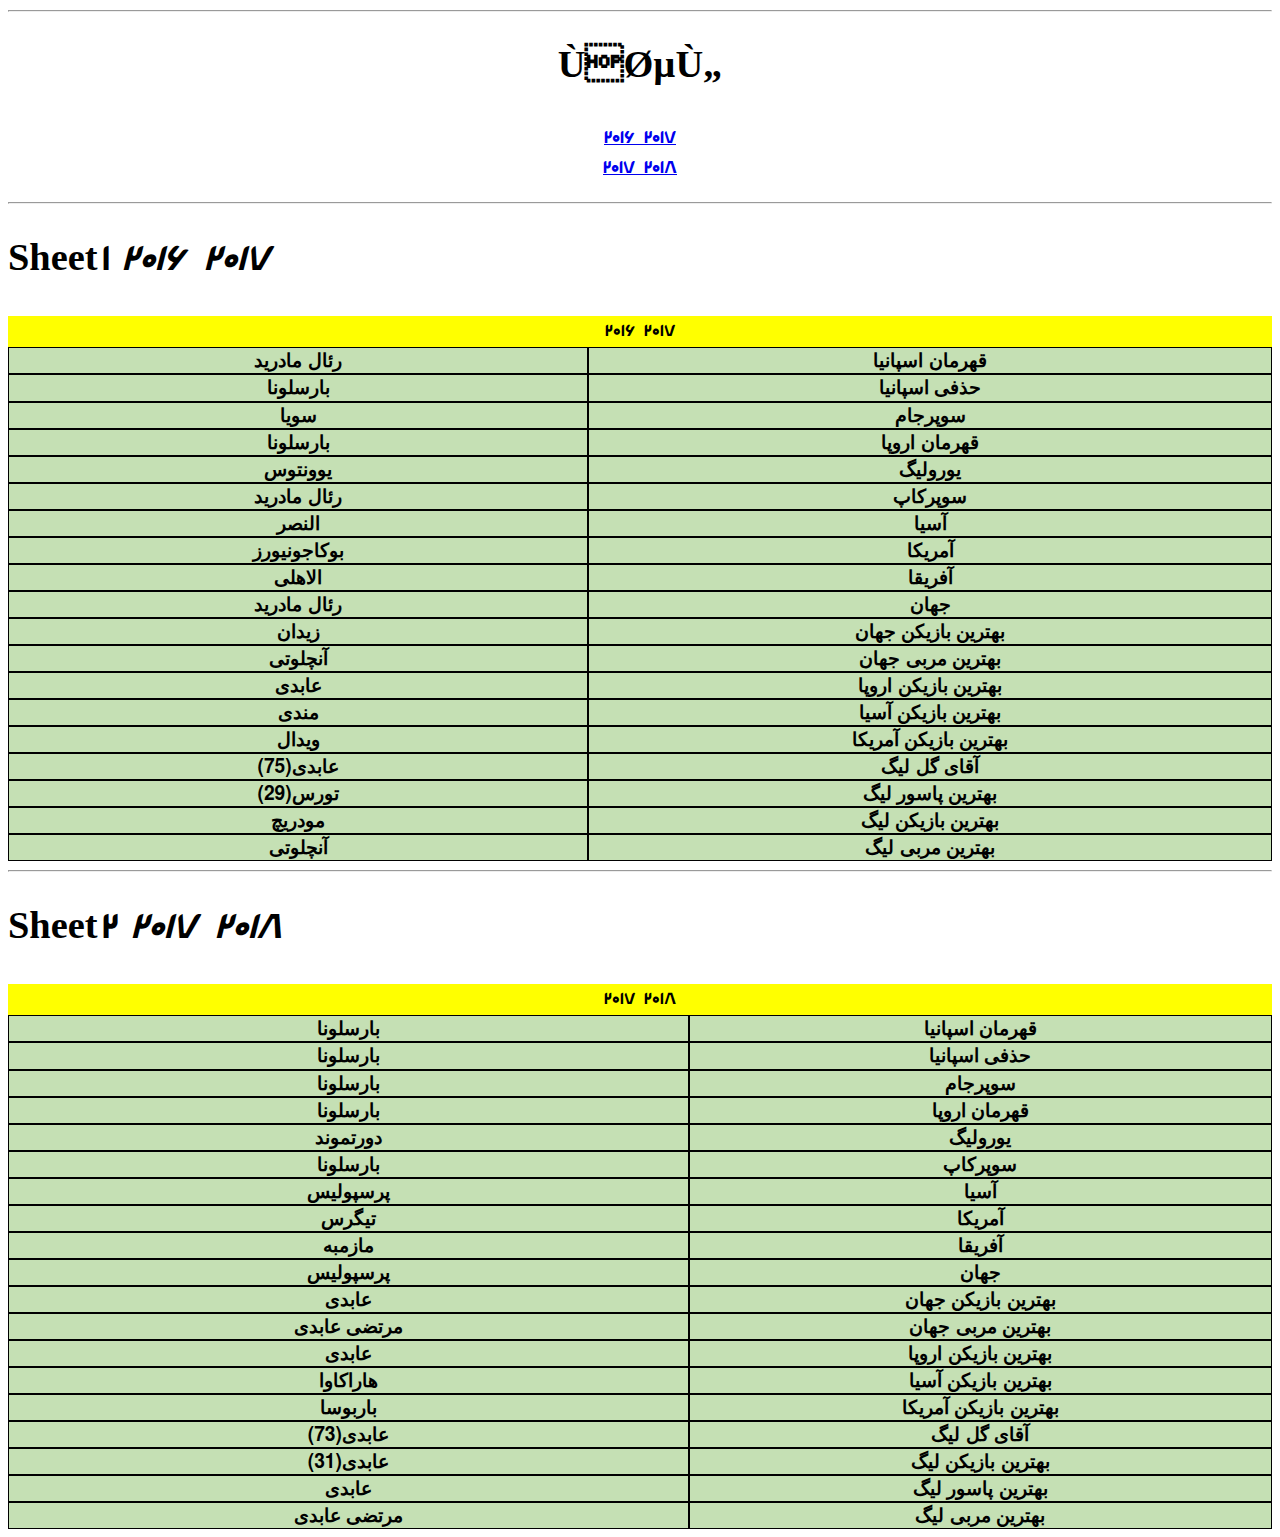
<file: betters.html>
<!DOCTYPE HTML PUBLIC "-//W3C//DTD HTML 4.0 Transitional//EN">

<html>
<head>
	
	<meta http-equiv="content-type" content="text/html; charset=iso-8859-1"/>
	<title></title>
	<meta name="generator" content="https://conversiontools.io" />
	<meta name="author" content="morteza abedi"/>
	<meta name="created" content="2015-06-05T18:17:20"/>
	<meta name="changedby" content="morteza abedi"/>
	<meta name="changed" content="2024-02-16T04:11:13"/>
	<meta name="AppVersion" content="16.0300"/>
	<meta name="DocSecurity" content="0"/>
	<meta name="HyperlinksChanged" content="false"/>
	<meta name="LinksUpToDate" content="false"/>
	<meta name="ScaleCrop" content="false"/>
	<meta name="ShareDoc" content="false"/>
	<link rel="stylesheet" href="./table.css">
	<link rel="stylesheet" href="./font.css">
	
	
	
</head>

<body>
<hr>
	<p><center>
		<h1>فصل</h1>
		<A HREF="#table0">2016-2017</A><br>
		<A HREF="#table1">2017-2018</A><br>
		
	</center></p>
<hr>
<A NAME="table0"><h1>Sheet 1: <em>2016-2017</em></h1></A>
<table cellspacing="0" border="0">
	<colgroup width="112"></colgroup>
	<colgroup width="80"></colgroup>
	<tr>
		<td colspan=2 height="25" align="center" valign=middle bgcolor="#FFFF00"><b><font size=4 color="#000000">2016-2017</font></b></td>
		</tr>
	<tr>
		<td style="border-top: 1px solid #000000; border-bottom: 1px solid #000000; border-left: 1px solid #000000; border-right: 1px solid #000000" height="20" align="center" valign=middle bgcolor="#C5E0B4"><b><font face="FreeSans" color="#000000">&#1602;&#1607;&#1585;&#1605;&#1575;&#1606; &#1575;&#1587;&#1662;&#1575;&#1606;&#1740;&#1575;</font></b></td>
		<td style="border-top: 1px solid #000000; border-bottom: 1px solid #000000; border-left: 1px solid #000000; border-right: 1px solid #000000" align="center" valign=middle bgcolor="#C5E0B4"><b><font face="FreeSans" color="#000000">&#1585;&#1574;&#1575;&#1604; &#1605;&#1575;&#1583;&#1585;&#1740;&#1583;</font></b></td>
	</tr>
	<tr>
		<td style="border-top: 1px solid #000000; border-bottom: 1px solid #000000; border-left: 1px solid #000000; border-right: 1px solid #000000" height="28" align="center" valign=middle bgcolor="#C5E0B4"><b><font face="Vazirmatn" color="#000000">&#1581;&#1584;&#1601;&#1740; &#1575;&#1587;&#1662;&#1575;&#1606;&#1740;&#1575;</font></b></td>
		<td style="border-top: 1px solid #000000; border-bottom: 1px solid #000000; border-left: 1px solid #000000; border-right: 1px solid #000000" align="center" valign=middle bgcolor="#C5E0B4"><b><font face="FreeSans" color="#000000">&#1576;&#1575;&#1585;&#1587;&#1604;&#1608;&#1606;&#1575;</font></b></td>
	</tr>
	<tr>
		<td style="border-top: 1px solid #000000; border-bottom: 1px solid #000000; border-left: 1px solid #000000; border-right: 1px solid #000000" height="20" align="center" valign=middle bgcolor="#C5E0B4"><b><font face="FreeSans" color="#000000">&#1587;&#1608;&#1662;&#1585;&#1580;&#1575;&#1605;</font></b></td>
		<td style="border-top: 1px solid #000000; border-bottom: 1px solid #000000; border-left: 1px solid #000000; border-right: 1px solid #000000" align="center" valign=middle bgcolor="#C5E0B4"><b><font face="FreeSans" color="#000000">&#1587;&#1608;&#1740;&#1575;</font></b></td>
	</tr>
	<tr>
		<td style="border-top: 1px solid #000000; border-bottom: 1px solid #000000; border-left: 1px solid #000000; border-right: 1px solid #000000" height="20" align="center" valign=middle bgcolor="#C5E0B4"><b><font face="FreeSans" color="#000000">&#1602;&#1607;&#1585;&#1605;&#1575;&#1606; &#1575;&#1585;&#1608;&#1662;&#1575;</font></b></td>
		<td style="border-top: 1px solid #000000; border-bottom: 1px solid #000000; border-left: 1px solid #000000; border-right: 1px solid #000000" align="center" valign=middle bgcolor="#C5E0B4"><b><font face="FreeSans" color="#000000">&#1576;&#1575;&#1585;&#1587;&#1604;&#1608;&#1606;&#1575;</font></b></td>
	</tr>
	<tr>
		<td style="border-top: 1px solid #000000; border-bottom: 1px solid #000000; border-left: 1px solid #000000; border-right: 1px solid #000000" height="20" align="center" valign=middle bgcolor="#C5E0B4"><b><font face="FreeSans" color="#000000">&#1740;&#1608;&#1585;&#1608;&#1604;&#1740;&#1711;</font></b></td>
		<td style="border-top: 1px solid #000000; border-bottom: 1px solid #000000; border-left: 1px solid #000000; border-right: 1px solid #000000" align="center" valign=middle bgcolor="#C5E0B4"><b><font face="FreeSans" color="#000000">&#1740;&#1608;&#1608;&#1606;&#1578;&#1608;&#1587;</font></b></td>
	</tr>
	<tr>
		<td style="border-top: 1px solid #000000; border-bottom: 1px solid #000000; border-left: 1px solid #000000; border-right: 1px solid #000000" height="20" align="center" valign=middle bgcolor="#C5E0B4"><b><font face="FreeSans" color="#000000">&#1587;&#1608;&#1662;&#1585;&#1705;&#1575;&#1662;</font></b></td>
		<td style="border-top: 1px solid #000000; border-bottom: 1px solid #000000; border-left: 1px solid #000000; border-right: 1px solid #000000" align="center" valign=middle bgcolor="#C5E0B4"><b><font face="FreeSans" color="#000000">&#1585;&#1574;&#1575;&#1604; &#1605;&#1575;&#1583;&#1585;&#1740;&#1583;</font></b></td>
	</tr>
	<tr>
		<td style="border-top: 1px solid #000000; border-bottom: 1px solid #000000; border-left: 1px solid #000000; border-right: 1px solid #000000" height="20" align="center" valign=middle bgcolor="#C5E0B4"><b><font face="FreeSans" color="#000000">&#1570;&#1587;&#1740;&#1575;</font></b></td>
		<td style="border-top: 1px solid #000000; border-bottom: 1px solid #000000; border-left: 1px solid #000000; border-right: 1px solid #000000" align="center" valign=middle bgcolor="#C5E0B4"><b><font face="FreeSans" color="#000000">&#1575;&#1604;&#1606;&#1589;&#1585;</font></b></td>
	</tr>
	<tr>
		<td style="border-top: 1px solid #000000; border-bottom: 1px solid #000000; border-left: 1px solid #000000; border-right: 1px solid #000000" height="20" align="center" valign=middle bgcolor="#C5E0B4"><b><font face="FreeSans" color="#000000">&#1570;&#1605;&#1585;&#1740;&#1705;&#1575;</font></b></td>
		<td style="border-top: 1px solid #000000; border-bottom: 1px solid #000000; border-left: 1px solid #000000; border-right: 1px solid #000000" align="center" valign=middle bgcolor="#C5E0B4"><b><font face="FreeSans" color="#000000">&#1576;&#1608;&#1705;&#1575;&#1580;&#1608;&#1606;&#1740;&#1608;&#1585;&#1586;</font></b></td>
	</tr>
	<tr>
		<td style="border-top: 1px solid #000000; border-bottom: 1px solid #000000; border-left: 1px solid #000000; border-right: 1px solid #000000" height="20" align="center" valign=middle bgcolor="#C5E0B4"><b><font face="FreeSans" color="#000000">&#1570;&#1601;&#1585;&#1740;&#1602;&#1575;</font></b></td>
		<td style="border-top: 1px solid #000000; border-bottom: 1px solid #000000; border-left: 1px solid #000000; border-right: 1px solid #000000" align="center" valign=middle bgcolor="#C5E0B4"><b><font face="FreeSans" color="#000000">&#1575;&#1604;&#1575;&#1607;&#1604;&#1740;</font></b></td>
	</tr>
	<tr>
		<td style="border-top: 1px solid #000000; border-bottom: 1px solid #000000; border-left: 1px solid #000000; border-right: 1px solid #000000" height="20" align="center" valign=middle bgcolor="#C5E0B4"><b><font face="FreeSans" color="#000000">&#1580;&#1607;&#1575;&#1606;</font></b></td>
		<td style="border-top: 1px solid #000000; border-bottom: 1px solid #000000; border-left: 1px solid #000000; border-right: 1px solid #000000" align="center" valign=middle bgcolor="#C5E0B4"><b><font face="FreeSans" color="#000000">&#1585;&#1574;&#1575;&#1604; &#1605;&#1575;&#1583;&#1585;&#1740;&#1583;</font></b></td>
	</tr>
	<tr>
		<td style="border-top: 1px solid #000000; border-bottom: 1px solid #000000; border-left: 1px solid #000000; border-right: 1px solid #000000" height="20" align="center" valign=middle bgcolor="#C5E0B4"><b><font face="FreeSans" color="#000000">&#1576;&#1607;&#1578;&#1585;&#1740;&#1606; &#1576;&#1575;&#1586;&#1740;&#1705;&#1606; &#1580;&#1607;&#1575;&#1606;</font></b></td>
		<td style="border-top: 1px solid #000000; border-bottom: 1px solid #000000; border-left: 1px solid #000000; border-right: 1px solid #000000" align="center" valign=middle bgcolor="#C5E0B4"><b><font face="FreeSans" color="#000000">&#1586;&#1740;&#1583;&#1575;&#1606;</font></b></td>
	</tr>
	<tr>
		<td style="border-top: 1px solid #000000; border-bottom: 1px solid #000000; border-left: 1px solid #000000; border-right: 1px solid #000000" height="20" align="center" valign=middle bgcolor="#C5E0B4"><b><font face="FreeSans" color="#000000">&#1576;&#1607;&#1578;&#1585;&#1740;&#1606; &#1605;&#1585;&#1576;&#1740; &#1580;&#1607;&#1575;&#1606;</font></b></td>
		<td style="border-top: 1px solid #000000; border-bottom: 1px solid #000000; border-left: 1px solid #000000; border-right: 1px solid #000000" align="center" valign=middle bgcolor="#C5E0B4"><b><font face="FreeSans" color="#000000">&#1570;&#1606;&#1670;&#1604;&#1608;&#1578;&#1740;</font></b></td>
	</tr>
	<tr>
		<td style="border-top: 1px solid #000000; border-bottom: 1px solid #000000; border-left: 1px solid #000000; border-right: 1px solid #000000" height="20" align="center" valign=middle bgcolor="#C5E0B4"><b><font face="FreeSans" color="#000000">&#1576;&#1607;&#1578;&#1585;&#1740;&#1606; &#1576;&#1575;&#1586;&#1740;&#1705;&#1606; &#1575;&#1585;&#1608;&#1662;&#1575;</font></b></td>
		<td style="border-top: 1px solid #000000; border-bottom: 1px solid #000000; border-left: 1px solid #000000; border-right: 1px solid #000000" align="center" valign=middle bgcolor="#C5E0B4"><b><font face="FreeSans" color="#000000">&#1593;&#1575;&#1576;&#1583;&#1740;</font></b></td>
	</tr>
	<tr>
		<td style="border-top: 1px solid #000000; border-bottom: 1px solid #000000; border-left: 1px solid #000000; border-right: 1px solid #000000" height="20" align="center" valign=middle bgcolor="#C5E0B4"><b><font face="FreeSans" color="#000000">&#1576;&#1607;&#1578;&#1585;&#1740;&#1606; &#1576;&#1575;&#1586;&#1740;&#1705;&#1606; &#1570;&#1587;&#1740;&#1575;</font></b></td>
		<td style="border-top: 1px solid #000000; border-bottom: 1px solid #000000; border-left: 1px solid #000000; border-right: 1px solid #000000" align="center" valign=middle bgcolor="#C5E0B4"><b><font face="FreeSans" color="#000000">&#1605;&#1606;&#1583;&#1740;</font></b></td>
	</tr>
	<tr>
		<td style="border-top: 1px solid #000000; border-bottom: 1px solid #000000; border-left: 1px solid #000000; border-right: 1px solid #000000" height="20" align="center" valign=middle bgcolor="#C5E0B4"><b><font face="FreeSans" color="#000000">&#1576;&#1607;&#1578;&#1585;&#1740;&#1606; &#1576;&#1575;&#1586;&#1740;&#1705;&#1606; &#1570;&#1605;&#1585;&#1740;&#1705;&#1575;</font></b></td>
		<td style="border-top: 1px solid #000000; border-bottom: 1px solid #000000; border-left: 1px solid #000000; border-right: 1px solid #000000" align="center" valign=middle bgcolor="#C5E0B4"><b><font face="FreeSans" color="#000000">&#1608;&#1740;&#1583;&#1575;&#1604;</font></b></td>
	</tr>
	<tr>
		<td style="border-top: 1px solid #000000; border-bottom: 1px solid #000000; border-left: 1px solid #000000; border-right: 1px solid #000000" height="20" align="center" valign=middle bgcolor="#C5E0B4"><b><font face="FreeSans" color="#000000">&#1570;&#1602;&#1575;&#1740; &#1711;&#1604; &#1604;&#1740;&#1711;</font></b></td>
		<td style="border-top: 1px solid #000000; border-bottom: 1px solid #000000; border-left: 1px solid #000000; border-right: 1px solid #000000" align="center" valign=middle bgcolor="#C5E0B4"><b><font face="FreeSans" color="#000000">&#1593;&#1575;&#1576;&#1583;&#1740;(75)</font></b></td>
	</tr>
	<tr>
		<td style="border-top: 1px solid #000000; border-bottom: 1px solid #000000; border-left: 1px solid #000000; border-right: 1px solid #000000" height="20" align="center" valign=middle bgcolor="#C5E0B4"><b><font face="FreeSans" color="#000000">&#1576;&#1607;&#1578;&#1585;&#1740;&#1606; &#1662;&#1575;&#1587;&#1608;&#1585; &#1604;&#1740;&#1711;</font></b></td>
		<td style="border-top: 1px solid #000000; border-bottom: 1px solid #000000; border-left: 1px solid #000000; border-right: 1px solid #000000" align="center" valign=middle bgcolor="#C5E0B4"><b><font face="FreeSans" color="#000000">&#1578;&#1608;&#1585;&#1587;(29)</font></b></td>
	</tr>
	<tr>
		<td style="border-top: 1px solid #000000; border-bottom: 1px solid #000000; border-left: 1px solid #000000; border-right: 1px solid #000000" height="20" align="center" valign=middle bgcolor="#C5E0B4"><b><font face="FreeSans" color="#000000">&#1576;&#1607;&#1578;&#1585;&#1740;&#1606; &#1576;&#1575;&#1586;&#1740;&#1705;&#1606; &#1604;&#1740;&#1711;</font></b></td>
		<td style="border-top: 1px solid #000000; border-bottom: 1px solid #000000; border-left: 1px solid #000000; border-right: 1px solid #000000" align="center" valign=middle bgcolor="#C5E0B4"><b><font face="FreeSans" color="#000000">&#1605;&#1608;&#1583;&#1585;&#1740;&#1670;</font></b></td>
	</tr>
	<tr>
		<td style="border-top: 1px solid #000000; border-bottom: 1px solid #000000; border-left: 1px solid #000000; border-right: 1px solid #000000" height="20" align="center" valign=middle bgcolor="#C5E0B4"><b><font face="FreeSans" color="#000000">&#1576;&#1607;&#1578;&#1585;&#1740;&#1606; &#1605;&#1585;&#1576;&#1740; &#1604;&#1740;&#1711;</font></b></td>
		<td style="border-top: 1px solid #000000; border-bottom: 1px solid #000000; border-left: 1px solid #000000; border-right: 1px solid #000000" align="center" valign=middle bgcolor="#C5E0B4"><b><font face="FreeSans" color="#000000">&#1570;&#1606;&#1670;&#1604;&#1608;&#1578;&#1740;</font></b></td>
	</tr>
</table>
<!-- ************************************************************************** -->
<hr>
<A NAME="table1"><h1>Sheet 2: <em>2017-2018</em></h1></A>
<table cellspacing="0" border="0">
	<colgroup width="84"></colgroup>
	<colgroup width="98"></colgroup>
	<tr>
		<td colspan=2 height="25" align="center" valign=middle bgcolor="#FFFF00"><b><font size=4 color="#000000">2017-2018</font></b></td>
		</tr>
	<tr>
		<td style="border-top: 1px solid #000000; border-bottom: 1px solid #000000; border-left: 1px solid #000000; border-right: 1px solid #000000" height="20" align="center" valign=middle bgcolor="#C5E0B4"><b><font face="FreeSans" color="#000000">&#1602;&#1607;&#1585;&#1605;&#1575;&#1606; &#1575;&#1587;&#1662;&#1575;&#1606;&#1740;&#1575;</font></b></td>
		<td style="border-top: 1px solid #000000; border-bottom: 1px solid #000000; border-left: 1px solid #000000; border-right: 1px solid #000000" align="center" valign=middle bgcolor="#C5E0B4"><b><font face="FreeSans" color="#000000">&#1576;&#1575;&#1585;&#1587;&#1604;&#1608;&#1606;&#1575;</font></b></td>
	</tr>
	<tr>
		<td style="border-top: 1px solid #000000; border-bottom: 1px solid #000000; border-left: 1px solid #000000; border-right: 1px solid #000000" height="28" align="center" valign=middle bgcolor="#C5E0B4"><b><font face="Vazirmatn" color="#000000">&#1581;&#1584;&#1601;&#1740; &#1575;&#1587;&#1662;&#1575;&#1606;&#1740;&#1575;</font></b></td>
		<td style="border-top: 1px solid #000000; border-bottom: 1px solid #000000; border-left: 1px solid #000000; border-right: 1px solid #000000" align="center" valign=middle bgcolor="#C5E0B4"><b><font face="FreeSans" color="#000000">&#1576;&#1575;&#1585;&#1587;&#1604;&#1608;&#1606;&#1575;</font></b></td>
	</tr>
	<tr>
		<td style="border-top: 1px solid #000000; border-bottom: 1px solid #000000; border-left: 1px solid #000000; border-right: 1px solid #000000" height="20" align="center" valign=middle bgcolor="#C5E0B4"><b><font face="FreeSans" color="#000000">&#1587;&#1608;&#1662;&#1585;&#1580;&#1575;&#1605;</font></b></td>
		<td style="border-top: 1px solid #000000; border-bottom: 1px solid #000000; border-left: 1px solid #000000; border-right: 1px solid #000000" align="center" valign=middle bgcolor="#C5E0B4"><b><font face="FreeSans" color="#000000">&#1576;&#1575;&#1585;&#1587;&#1604;&#1608;&#1606;&#1575;</font></b></td>
	</tr>
	<tr>
		<td style="border-top: 1px solid #000000; border-bottom: 1px solid #000000; border-left: 1px solid #000000; border-right: 1px solid #000000" height="20" align="center" valign=middle bgcolor="#C5E0B4"><b><font face="FreeSans" color="#000000">&#1602;&#1607;&#1585;&#1605;&#1575;&#1606; &#1575;&#1585;&#1608;&#1662;&#1575;</font></b></td>
		<td style="border-top: 1px solid #000000; border-bottom: 1px solid #000000; border-left: 1px solid #000000; border-right: 1px solid #000000" align="center" valign=middle bgcolor="#C5E0B4"><b><font face="FreeSans" color="#000000">&#1576;&#1575;&#1585;&#1587;&#1604;&#1608;&#1606;&#1575;</font></b></td>
	</tr>
	<tr>
		<td style="border-top: 1px solid #000000; border-bottom: 1px solid #000000; border-left: 1px solid #000000; border-right: 1px solid #000000" height="20" align="center" valign=middle bgcolor="#C5E0B4"><b><font face="FreeSans" color="#000000">&#1740;&#1608;&#1585;&#1608;&#1604;&#1740;&#1711;</font></b></td>
		<td style="border-top: 1px solid #000000; border-bottom: 1px solid #000000; border-left: 1px solid #000000; border-right: 1px solid #000000" align="center" valign=middle bgcolor="#C5E0B4"><b><font face="FreeSans" color="#000000">&#1583;&#1608;&#1585;&#1578;&#1605;&#1608;&#1606;&#1583;</font></b></td>
	</tr>
	<tr>
		<td style="border-top: 1px solid #000000; border-bottom: 1px solid #000000; border-left: 1px solid #000000; border-right: 1px solid #000000" height="20" align="center" valign=middle bgcolor="#C5E0B4"><b><font face="FreeSans" color="#000000">&#1587;&#1608;&#1662;&#1585;&#1705;&#1575;&#1662;</font></b></td>
		<td style="border-top: 1px solid #000000; border-bottom: 1px solid #000000; border-left: 1px solid #000000; border-right: 1px solid #000000" align="center" valign=middle bgcolor="#C5E0B4"><b><font face="FreeSans" color="#000000">&#1576;&#1575;&#1585;&#1587;&#1604;&#1608;&#1606;&#1575;</font></b></td>
	</tr>
	<tr>
		<td style="border-top: 1px solid #000000; border-bottom: 1px solid #000000; border-left: 1px solid #000000; border-right: 1px solid #000000" height="20" align="center" valign=middle bgcolor="#C5E0B4"><b><font face="FreeSans" color="#000000">&#1570;&#1587;&#1740;&#1575;</font></b></td>
		<td style="border-top: 1px solid #000000; border-bottom: 1px solid #000000; border-left: 1px solid #000000; border-right: 1px solid #000000" align="center" valign=middle bgcolor="#C5E0B4"><b><font face="FreeSans" color="#000000">&#1662;&#1585;&#1587;&#1662;&#1608;&#1604;&#1740;&#1587;</font></b></td>
	</tr>
	<tr>
		<td style="border-top: 1px solid #000000; border-bottom: 1px solid #000000; border-left: 1px solid #000000; border-right: 1px solid #000000" height="20" align="center" valign=middle bgcolor="#C5E0B4"><b><font face="FreeSans" color="#000000">&#1570;&#1605;&#1585;&#1740;&#1705;&#1575;</font></b></td>
		<td style="border-top: 1px solid #000000; border-bottom: 1px solid #000000; border-left: 1px solid #000000; border-right: 1px solid #000000" align="center" valign=middle bgcolor="#C5E0B4"><b><font face="FreeSans" color="#000000">&#1578;&#1740;&#1711;&#1585;&#1587;</font></b></td>
	</tr>
	<tr>
		<td style="border-top: 1px solid #000000; border-bottom: 1px solid #000000; border-left: 1px solid #000000; border-right: 1px solid #000000" height="20" align="center" valign=middle bgcolor="#C5E0B4"><b><font face="FreeSans" color="#000000">&#1570;&#1601;&#1585;&#1740;&#1602;&#1575;</font></b></td>
		<td style="border-top: 1px solid #000000; border-bottom: 1px solid #000000; border-left: 1px solid #000000; border-right: 1px solid #000000" align="center" valign=middle bgcolor="#C5E0B4"><b><font face="FreeSans" color="#000000">&#1605;&#1575;&#1586;&#1605;&#1576;&#1607;</font></b></td>
	</tr>
	<tr>
		<td style="border-top: 1px solid #000000; border-bottom: 1px solid #000000; border-left: 1px solid #000000; border-right: 1px solid #000000" height="20" align="center" valign=middle bgcolor="#C5E0B4"><b><font face="FreeSans" color="#000000">&#1580;&#1607;&#1575;&#1606;</font></b></td>
		<td style="border-top: 1px solid #000000; border-bottom: 1px solid #000000; border-left: 1px solid #000000; border-right: 1px solid #000000" align="center" valign=middle bgcolor="#C5E0B4"><b><font face="FreeSans" color="#000000">&#1662;&#1585;&#1587;&#1662;&#1608;&#1604;&#1740;&#1587;</font></b></td>
	</tr>
	<tr>
		<td style="border-top: 1px solid #000000; border-bottom: 1px solid #000000; border-left: 1px solid #000000; border-right: 1px solid #000000" height="20" align="center" valign=middle bgcolor="#C5E0B4"><b><font face="FreeSans" color="#000000">&#1576;&#1607;&#1578;&#1585;&#1740;&#1606; &#1576;&#1575;&#1586;&#1740;&#1705;&#1606; &#1580;&#1607;&#1575;&#1606;</font></b></td>
		<td style="border-top: 1px solid #000000; border-bottom: 1px solid #000000; border-left: 1px solid #000000; border-right: 1px solid #000000" align="center" valign=middle bgcolor="#C5E0B4"><b><font face="FreeSans" color="#000000">&#1593;&#1575;&#1576;&#1583;&#1740;</font></b></td>
	</tr>
	<tr>
		<td style="border-top: 1px solid #000000; border-bottom: 1px solid #000000; border-left: 1px solid #000000; border-right: 1px solid #000000" height="20" align="center" valign=middle bgcolor="#C5E0B4"><b><font face="FreeSans" color="#000000">&#1576;&#1607;&#1578;&#1585;&#1740;&#1606; &#1605;&#1585;&#1576;&#1740; &#1580;&#1607;&#1575;&#1606;</font></b></td>
		<td style="border-top: 1px solid #000000; border-bottom: 1px solid #000000; border-left: 1px solid #000000; border-right: 1px solid #000000" align="center" valign=middle bgcolor="#C5E0B4"><b><font face="FreeSans" color="#000000">&#1605;&#1585;&#1578;&#1590;&#1740; &#1593;&#1575;&#1576;&#1583;&#1740;</font></b></td>
	</tr>
	<tr>
		<td style="border-top: 1px solid #000000; border-bottom: 1px solid #000000; border-left: 1px solid #000000; border-right: 1px solid #000000" height="20" align="center" valign=middle bgcolor="#C5E0B4"><b><font face="FreeSans" color="#000000">&#1576;&#1607;&#1578;&#1585;&#1740;&#1606; &#1576;&#1575;&#1586;&#1740;&#1705;&#1606; &#1575;&#1585;&#1608;&#1662;&#1575;</font></b></td>
		<td style="border-top: 1px solid #000000; border-bottom: 1px solid #000000; border-left: 1px solid #000000; border-right: 1px solid #000000" align="center" valign=middle bgcolor="#C5E0B4"><b><font face="FreeSans" color="#000000">&#1593;&#1575;&#1576;&#1583;&#1740;</font></b></td>
	</tr>
	<tr>
		<td style="border-top: 1px solid #000000; border-bottom: 1px solid #000000; border-left: 1px solid #000000; border-right: 1px solid #000000" height="20" align="center" valign=middle bgcolor="#C5E0B4"><b><font face="FreeSans" color="#000000">&#1576;&#1607;&#1578;&#1585;&#1740;&#1606; &#1576;&#1575;&#1586;&#1740;&#1705;&#1606; &#1570;&#1587;&#1740;&#1575;</font></b></td>
		<td style="border-top: 1px solid #000000; border-bottom: 1px solid #000000; border-left: 1px solid #000000; border-right: 1px solid #000000" align="center" valign=middle bgcolor="#C5E0B4"><b><font face="FreeSans" color="#000000">&#1607;&#1575;&#1585;&#1575;&#1705;&#1575;&#1608;&#1575;</font></b></td>
	</tr>
	<tr>
		<td style="border-top: 1px solid #000000; border-bottom: 1px solid #000000; border-left: 1px solid #000000; border-right: 1px solid #000000" height="20" align="center" valign=middle bgcolor="#C5E0B4"><b><font face="FreeSans" color="#000000">&#1576;&#1607;&#1578;&#1585;&#1740;&#1606; &#1576;&#1575;&#1586;&#1740;&#1705;&#1606; &#1570;&#1605;&#1585;&#1740;&#1705;&#1575;</font></b></td>
		<td style="border-top: 1px solid #000000; border-bottom: 1px solid #000000; border-left: 1px solid #000000; border-right: 1px solid #000000" align="center" valign=middle bgcolor="#C5E0B4"><b><font face="FreeSans" color="#000000">&#1576;&#1575;&#1585;&#1576;&#1608;&#1587;&#1575;</font></b></td>
	</tr>
	<tr>
		<td style="border-top: 1px solid #000000; border-bottom: 1px solid #000000; border-left: 1px solid #000000; border-right: 1px solid #000000" height="20" align="center" valign=middle bgcolor="#C5E0B4"><b><font face="FreeSans" color="#000000">&#1570;&#1602;&#1575;&#1740; &#1711;&#1604; &#1604;&#1740;&#1711;</font></b></td>
		<td style="border-top: 1px solid #000000; border-bottom: 1px solid #000000; border-left: 1px solid #000000; border-right: 1px solid #000000" align="center" valign=middle bgcolor="#C5E0B4"><b><font face="FreeSans" color="#000000">&#1593;&#1575;&#1576;&#1583;&#1740;(73)</font></b></td>
	</tr>
	<tr>
		<td style="border-top: 1px solid #000000; border-bottom: 1px solid #000000; border-left: 1px solid #000000; border-right: 1px solid #000000" height="20" align="center" valign=middle bgcolor="#C5E0B4"><b><font face="FreeSans" color="#000000">&#1576;&#1607;&#1578;&#1585;&#1740;&#1606; &#1576;&#1575;&#1586;&#1740;&#1705;&#1606; &#1604;&#1740;&#1711;</font></b></td>
		<td style="border-top: 1px solid #000000; border-bottom: 1px solid #000000; border-left: 1px solid #000000; border-right: 1px solid #000000" align="center" valign=middle bgcolor="#C5E0B4"><b><font face="FreeSans" color="#000000">&#1593;&#1575;&#1576;&#1583;&#1740;(31)</font></b></td>
	</tr>
	<tr>
		<td style="border-top: 1px solid #000000; border-bottom: 1px solid #000000; border-left: 1px solid #000000; border-right: 1px solid #000000" height="20" align="center" valign=middle bgcolor="#C5E0B4"><b><font face="FreeSans" color="#000000">&#1576;&#1607;&#1578;&#1585;&#1740;&#1606; &#1662;&#1575;&#1587;&#1608;&#1585; &#1604;&#1740;&#1711;</font></b></td>
		<td style="border-top: 1px solid #000000; border-bottom: 1px solid #000000; border-left: 1px solid #000000; border-right: 1px solid #000000" align="center" valign=middle bgcolor="#C5E0B4"><b><font face="FreeSans" color="#000000">&#1593;&#1575;&#1576;&#1583;&#1740;</font></b></td>
	</tr>
	<tr>
		<td style="border-top: 1px solid #000000; border-bottom: 1px solid #000000; border-left: 1px solid #000000; border-right: 1px solid #000000" height="20" align="center" valign=middle bgcolor="#C5E0B4"><b><font face="FreeSans" color="#000000">&#1576;&#1607;&#1578;&#1585;&#1740;&#1606; &#1605;&#1585;&#1576;&#1740; &#1604;&#1740;&#1711;</font></b></td>
		<td style="border-top: 1px solid #000000; border-bottom: 1px solid #000000; border-left: 1px solid #000000; border-right: 1px solid #000000" align="center" valign=middle bgcolor="#C5E0B4"><b><font face="FreeSans" color="#000000">&#1605;&#1585;&#1578;&#1590;&#1740; &#1593;&#1575;&#1576;&#1583;&#1740;</font></b></td>
	</tr>
</table>
<!-- ************************************************************************** -->
</body>

</html>
</file>
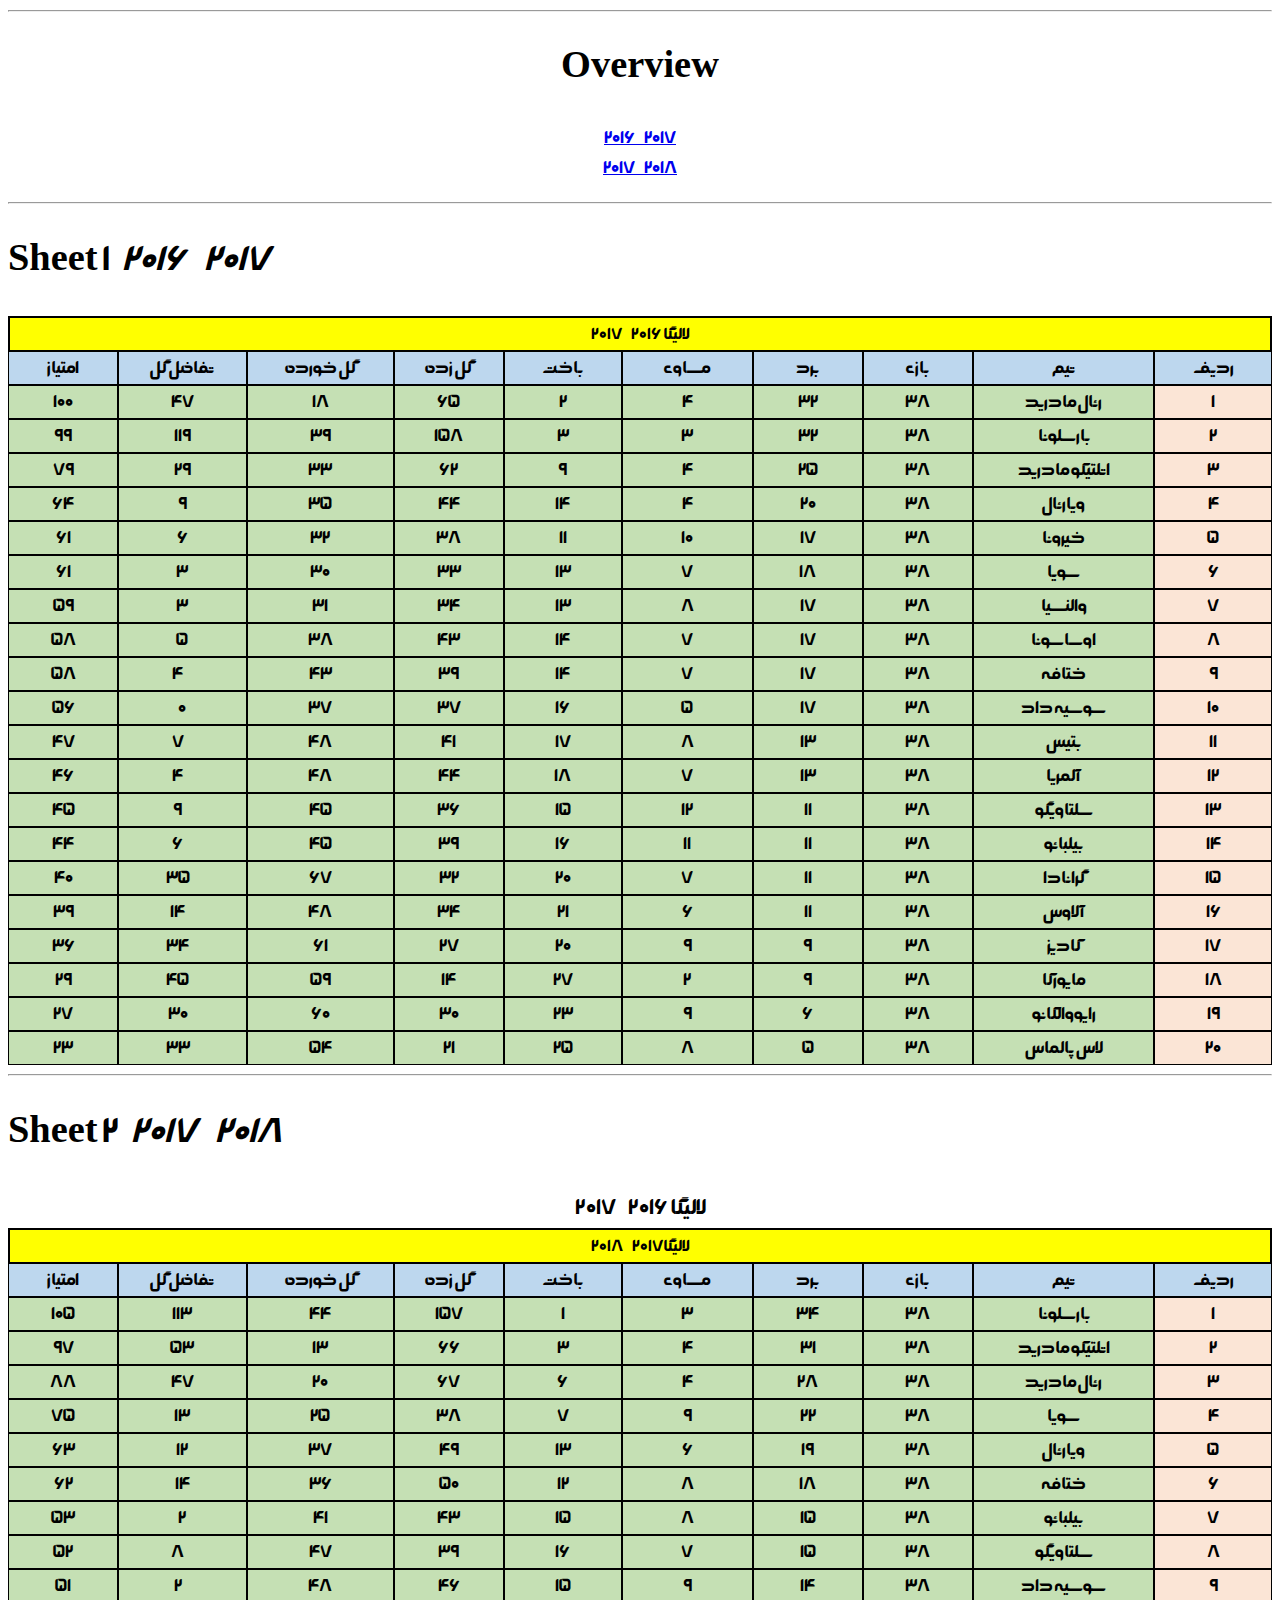
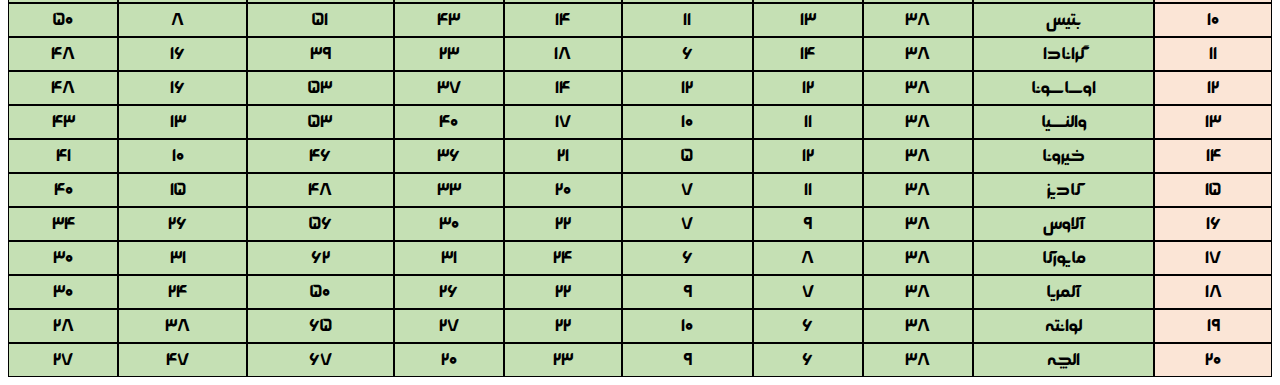
<file: league.html>
<!DOCTYPE html>
<html>
<head>
	
	<meta http-equiv="content-type" content="text/html; charset=iso-8859-1"/>
	<title></title>
	<meta name="generator" content="https://conversiontools.io" />
	<meta name="author" content="morteza abedi"/>
	<meta name="created" content="2015-06-05T18:17:20"/>
	<meta name="changedby" content="morteza abedi"/>
	<meta name="changed" content="2024-02-16T07:28:20"/>
	<meta name="AppVersion" content="16.0300"/>
	<meta name="DocSecurity" content="0"/>
	<meta name="HyperlinksChanged" content="false"/>
	<meta name="LinksUpToDate" content="false"/>
	<meta name="ScaleCrop" content="false"/>
	<meta name="ShareDoc" content="false"/>
	<link rel="stylesheet" href="./font.css">
	<link rel="stylesheet" href="./table.css">
	
	<style type="text/css">
		
	</style>
	
</head>

<body>
<hr>
	<p><center>
		<h1>Overview</h1>
		<A HREF="#table0">2016-2017</A><br>
		<A HREF="#table1">2017-2018</A><br>
		
	</center></p>
<hr>
<A NAME="table0"><h1>Sheet 1: <em>2016-2017</em></h1></A>
<table cellspacing="0" border="0">
	<colgroup width="42"></colgroup>
	<colgroup width="68"></colgroup>
	<colgroup span="8" width="42"></colgroup>
	<tr>
		<td style="border-top: 2px solid #000000; border-bottom: 2px solid #000000; border-left: 2px solid #000000; border-right: 2px solid #000000" colspan=10 height="24" align="center" valign=middle bgcolor="#FFFF00"><b><font face="Asiatech" size=4 color="#000000">&#1604;&#1575;&#1604;&#1740;&#1711;&#1575; 2016-2017</font></b></td>
		</tr>
	<tr>
		<td style="border-bottom: 1px solid #000000; border-left: 1px solid #000000; border-right: 1px solid #000000" height="20" align="center" valign=middle bgcolor="#BDD7EE"><font face="Asiatech" color="#000000">&#1585;&#1583;&#1740;&#1601;</font></td>
		<td style="border-bottom: 1px solid #000000; border-left: 1px solid #000000; border-right: 1px solid #000000" align="center" valign=middle bgcolor="#BDD7EE"><font face="Asiatech" color="#000000">&#1578;&#1740;&#1605;</font></td>
		<td style="border-bottom: 1px solid #000000; border-left: 1px solid #000000; border-right: 1px solid #000000" align="center" valign=middle bgcolor="#BDD7EE"><font face="Asiatech" color="#000000">&#1576;&#1575;&#1586;&#1740;</font></td>
		<td style="border-bottom: 1px solid #000000; border-left: 1px solid #000000; border-right: 1px solid #000000" align="center" valign=middle bgcolor="#BDD7EE"><font face="Asiatech" color="#000000">&#1576;&#1585;&#1583;</font></td>
		<td style="border-bottom: 1px solid #000000; border-left: 1px solid #000000; border-right: 1px solid #000000" align="center" valign=middle bgcolor="#BDD7EE"><font face="Asiatech" color="#000000">&#1605;&#1587;&#1575;&#1608;&#1740;</font></td>
		<td style="border-bottom: 1px solid #000000; border-left: 1px solid #000000; border-right: 1px solid #000000" align="center" valign=middle bgcolor="#BDD7EE"><font face="Asiatech" color="#000000">&#1576;&#1575;&#1582;&#1578;</font></td>
		<td style="border-bottom: 1px solid #000000; border-left: 1px solid #000000; border-right: 1px solid #000000" align="center" valign=middle bgcolor="#BDD7EE"><font face="Asiatech" color="#000000">&#1711;&#1604; &#1586;&#1583;&#1607;</font></td>
		<td style="border-bottom: 1px solid #000000; border-left: 1px solid #000000; border-right: 1px solid #000000" align="center" valign=middle bgcolor="#BDD7EE"><font face="Asiatech" color="#000000">&#1711;&#1604; &#1582;&#1608;&#1585;&#1583;&#1607;</font></td>
		<td style="border-bottom: 1px solid #000000; border-left: 1px solid #000000; border-right: 1px solid #000000" align="center" valign=middle bgcolor="#BDD7EE"><font face="Asiatech" color="#000000">&#1578;&#1601;&#1575;&#1590;&#1604; &#1711;&#1604;</font></td>
		<td style="border-bottom: 1px solid #000000; border-left: 1px solid #000000; border-right: 1px solid #000000" align="center" valign=middle bgcolor="#BDD7EE"><font face="Asiatech" color="#000000">&#1575;&#1605;&#1578;&#1740;&#1575;&#1586;</font></td>
	</tr>
	<tr>
		<td style="border-top: 1px solid #000000; border-bottom: 1px solid #000000; border-left: 1px solid #000000; border-right: 1px solid #000000" height="20" align="center" valign=middle bgcolor="#FBE5D6" sdval="1" sdnum="1033;"><font face="Asiatech" color="#000000">1</font></td>
		<td style="border-top: 1px solid #000000; border-bottom: 1px solid #000000; border-left: 1px solid #000000; border-right: 1px solid #000000" align="center" valign=middle bgcolor="#C5E0B4"><font face="Asiatech" color="#000000">&#1585;&#1574;&#1575;&#1604; &#1605;&#1575;&#1583;&#1585;&#1740;&#1583;</font></td>
		<td style="border-top: 1px solid #000000; border-bottom: 1px solid #000000; border-left: 1px solid #000000; border-right: 1px solid #000000" align="center" valign=middle bgcolor="#C5E0B4" sdval="38" sdnum="1033;"><font face="Asiatech" color="#000000">38</font></td>
		<td style="border-top: 1px solid #000000; border-bottom: 1px solid #000000; border-left: 1px solid #000000; border-right: 1px solid #000000" align="center" valign=middle bgcolor="#C5E0B4" sdval="32" sdnum="1033;"><font face="Asiatech" color="#000000">32</font></td>
		<td style="border-top: 1px solid #000000; border-bottom: 1px solid #000000; border-left: 1px solid #000000; border-right: 1px solid #000000" align="center" valign=middle bgcolor="#C5E0B4" sdval="4" sdnum="1033;"><font face="Asiatech" color="#000000">4</font></td>
		<td style="border-top: 1px solid #000000; border-bottom: 1px solid #000000; border-left: 1px solid #000000; border-right: 1px solid #000000" align="center" valign=middle bgcolor="#C5E0B4" sdval="2" sdnum="1033;"><font face="Asiatech" color="#000000">2</font></td>
		<td style="border-top: 1px solid #000000; border-bottom: 1px solid #000000; border-left: 1px solid #000000; border-right: 1px solid #000000" align="center" valign=middle bgcolor="#C5E0B4" sdval="65" sdnum="1033;"><font face="Asiatech" color="#000000">65</font></td>
		<td style="border-top: 1px solid #000000; border-bottom: 1px solid #000000; border-left: 1px solid #000000; border-right: 1px solid #000000" align="center" valign=middle bgcolor="#C5E0B4" sdval="18" sdnum="1033;"><font face="Asiatech" color="#000000">18</font></td>
		<td style="border-top: 1px solid #000000; border-bottom: 1px solid #000000; border-left: 1px solid #000000; border-right: 1px solid #000000" align="center" valign=middle bgcolor="#C5E0B4" sdval="47" sdnum="1033;"><font face="Asiatech" color="#000000">47</font></td>
		<td style="border-top: 1px solid #000000; border-bottom: 1px solid #000000; border-left: 1px solid #000000; border-right: 1px solid #000000" align="center" valign=middle bgcolor="#C5E0B4" sdval="100" sdnum="1033;"><font face="Asiatech" color="#000000">100</font></td>
	</tr>
	<tr>
		<td style="border-top: 1px solid #000000; border-bottom: 1px solid #000000; border-left: 1px solid #000000; border-right: 1px solid #000000" height="20" align="center" valign=middle bgcolor="#FBE5D6" sdval="2" sdnum="1033;"><font face="Asiatech" color="#000000">2</font></td>
		<td style="border-top: 1px solid #000000; border-bottom: 1px solid #000000; border-left: 1px solid #000000; border-right: 1px solid #000000" align="center" valign=middle bgcolor="#C5E0B4"><font face="Asiatech" color="#000000">&#1576;&#1575;&#1585;&#1587;&#1604;&#1608;&#1606;&#1575;</font></td>
		<td style="border-top: 1px solid #000000; border-bottom: 1px solid #000000; border-left: 1px solid #000000; border-right: 1px solid #000000" align="center" valign=middle bgcolor="#C5E0B4" sdval="38" sdnum="1033;"><font face="Asiatech" color="#000000">38</font></td>
		<td style="border-top: 1px solid #000000; border-bottom: 1px solid #000000; border-left: 1px solid #000000; border-right: 1px solid #000000" align="center" valign=middle bgcolor="#C5E0B4" sdval="32" sdnum="1033;"><font face="Asiatech" color="#000000">32</font></td>
		<td style="border-top: 1px solid #000000; border-bottom: 1px solid #000000; border-left: 1px solid #000000; border-right: 1px solid #000000" align="center" valign=middle bgcolor="#C5E0B4" sdval="3" sdnum="1033;"><font face="Asiatech" color="#000000">3</font></td>
		<td style="border-top: 1px solid #000000; border-bottom: 1px solid #000000; border-left: 1px solid #000000; border-right: 1px solid #000000" align="center" valign=middle bgcolor="#C5E0B4" sdval="3" sdnum="1033;"><font face="Asiatech" color="#000000">3</font></td>
		<td style="border-top: 1px solid #000000; border-bottom: 1px solid #000000; border-left: 1px solid #000000; border-right: 1px solid #000000" align="center" valign=middle bgcolor="#C5E0B4" sdval="158" sdnum="1033;"><font face="Asiatech" color="#000000">158</font></td>
		<td style="border-top: 1px solid #000000; border-bottom: 1px solid #000000; border-left: 1px solid #000000; border-right: 1px solid #000000" align="center" valign=middle bgcolor="#C5E0B4" sdval="39" sdnum="1033;"><font face="Asiatech" color="#000000">39</font></td>
		<td style="border-top: 1px solid #000000; border-bottom: 1px solid #000000; border-left: 1px solid #000000; border-right: 1px solid #000000" align="center" valign=middle bgcolor="#C5E0B4" sdval="119" sdnum="1033;"><font face="Asiatech" color="#000000">119</font></td>
		<td style="border-top: 1px solid #000000; border-bottom: 1px solid #000000; border-left: 1px solid #000000; border-right: 1px solid #000000" align="center" valign=middle bgcolor="#C5E0B4" sdval="99" sdnum="1033;"><font face="Asiatech" color="#000000">99</font></td>
	</tr>
	<tr>
		<td style="border-top: 1px solid #000000; border-bottom: 1px solid #000000; border-left: 1px solid #000000; border-right: 1px solid #000000" height="20" align="center" valign=middle bgcolor="#FBE5D6" sdval="3" sdnum="1033;"><font face="Asiatech" color="#000000">3</font></td>
		<td style="border-top: 1px solid #000000; border-bottom: 1px solid #000000; border-left: 1px solid #000000; border-right: 1px solid #000000" align="center" valign=middle bgcolor="#C5E0B4"><font face="Asiatech" color="#000000">&#1575;&#1578;&#1604;&#1578;&#1740;&#1705;&#1608; &#1605;&#1575;&#1583;&#1585;&#1740;&#1583;</font></td>
		<td style="border-top: 1px solid #000000; border-bottom: 1px solid #000000; border-left: 1px solid #000000; border-right: 1px solid #000000" align="center" valign=middle bgcolor="#C5E0B4" sdval="38" sdnum="1033;"><font face="Asiatech" color="#000000">38</font></td>
		<td style="border-top: 1px solid #000000; border-bottom: 1px solid #000000; border-left: 1px solid #000000; border-right: 1px solid #000000" align="center" valign=middle bgcolor="#C5E0B4" sdval="25" sdnum="1033;"><font face="Asiatech" color="#000000">25</font></td>
		<td style="border-top: 1px solid #000000; border-bottom: 1px solid #000000; border-left: 1px solid #000000; border-right: 1px solid #000000" align="center" valign=middle bgcolor="#C5E0B4" sdval="4" sdnum="1033;"><font face="Asiatech" color="#000000">4</font></td>
		<td style="border-top: 1px solid #000000; border-bottom: 1px solid #000000; border-left: 1px solid #000000; border-right: 1px solid #000000" align="center" valign=middle bgcolor="#C5E0B4" sdval="9" sdnum="1033;"><font face="Asiatech" color="#000000">9</font></td>
		<td style="border-top: 1px solid #000000; border-bottom: 1px solid #000000; border-left: 1px solid #000000; border-right: 1px solid #000000" align="center" valign=middle bgcolor="#C5E0B4" sdval="62" sdnum="1033;"><font face="Asiatech" color="#000000">62</font></td>
		<td style="border-top: 1px solid #000000; border-bottom: 1px solid #000000; border-left: 1px solid #000000; border-right: 1px solid #000000" align="center" valign=middle bgcolor="#C5E0B4" sdval="33" sdnum="1033;"><font face="Asiatech" color="#000000">33</font></td>
		<td style="border-top: 1px solid #000000; border-bottom: 1px solid #000000; border-left: 1px solid #000000; border-right: 1px solid #000000" align="center" valign=middle bgcolor="#C5E0B4" sdval="29" sdnum="1033;"><font face="Asiatech" color="#000000">29</font></td>
		<td style="border-top: 1px solid #000000; border-bottom: 1px solid #000000; border-left: 1px solid #000000; border-right: 1px solid #000000" align="center" valign=middle bgcolor="#C5E0B4" sdval="79" sdnum="1033;"><font face="Asiatech" color="#000000">79</font></td>
	</tr>
	<tr>
		<td style="border-top: 1px solid #000000; border-bottom: 1px solid #000000; border-left: 1px solid #000000; border-right: 1px solid #000000" height="20" align="center" valign=middle bgcolor="#FBE5D6" sdval="4" sdnum="1033;"><font face="Asiatech" color="#000000">4</font></td>
		<td style="border-top: 1px solid #000000; border-bottom: 1px solid #000000; border-left: 1px solid #000000; border-right: 1px solid #000000" align="center" valign=middle bgcolor="#C5E0B4"><font face="Asiatech" color="#000000">&#1608;&#1740;&#1575;&#1585;&#1574;&#1575;&#1604;</font></td>
		<td style="border-top: 1px solid #000000; border-bottom: 1px solid #000000; border-left: 1px solid #000000; border-right: 1px solid #000000" align="center" valign=middle bgcolor="#C5E0B4" sdval="38" sdnum="1033;"><font face="Asiatech" color="#000000">38</font></td>
		<td style="border-top: 1px solid #000000; border-bottom: 1px solid #000000; border-left: 1px solid #000000; border-right: 1px solid #000000" align="center" valign=middle bgcolor="#C5E0B4" sdval="20" sdnum="1033;"><font face="Asiatech" color="#000000">20</font></td>
		<td style="border-top: 1px solid #000000; border-bottom: 1px solid #000000; border-left: 1px solid #000000; border-right: 1px solid #000000" align="center" valign=middle bgcolor="#C5E0B4" sdval="4" sdnum="1033;"><font face="Asiatech" color="#000000">4</font></td>
		<td style="border-top: 1px solid #000000; border-bottom: 1px solid #000000; border-left: 1px solid #000000; border-right: 1px solid #000000" align="center" valign=middle bgcolor="#C5E0B4" sdval="14" sdnum="1033;"><font face="Asiatech" color="#000000">14</font></td>
		<td style="border-top: 1px solid #000000; border-bottom: 1px solid #000000; border-left: 1px solid #000000; border-right: 1px solid #000000" align="center" valign=middle bgcolor="#C5E0B4" sdval="44" sdnum="1033;"><font face="Asiatech" color="#000000">44</font></td>
		<td style="border-top: 1px solid #000000; border-bottom: 1px solid #000000; border-left: 1px solid #000000; border-right: 1px solid #000000" align="center" valign=middle bgcolor="#C5E0B4" sdval="35" sdnum="1033;"><font face="Asiatech" color="#000000">35</font></td>
		<td style="border-top: 1px solid #000000; border-bottom: 1px solid #000000; border-left: 1px solid #000000; border-right: 1px solid #000000" align="center" valign=middle bgcolor="#C5E0B4" sdval="9" sdnum="1033;"><font face="Asiatech" color="#000000">9</font></td>
		<td style="border-top: 1px solid #000000; border-bottom: 1px solid #000000; border-left: 1px solid #000000; border-right: 1px solid #000000" align="center" valign=middle bgcolor="#C5E0B4" sdval="64" sdnum="1033;"><font face="Asiatech" color="#000000">64</font></td>
	</tr>
	<tr>
		<td style="border-top: 1px solid #000000; border-bottom: 1px solid #000000; border-left: 1px solid #000000; border-right: 1px solid #000000" height="20" align="center" valign=middle bgcolor="#FBE5D6" sdval="5" sdnum="1033;"><font face="Asiatech" color="#000000">5</font></td>
		<td style="border-top: 1px solid #000000; border-bottom: 1px solid #000000; border-left: 1px solid #000000; border-right: 1px solid #000000" align="center" valign=middle bgcolor="#C5E0B4"><font face="Asiatech" color="#000000">&#1582;&#1740;&#1585;&#1608;&#1606;&#1575;</font></td>
		<td style="border-top: 1px solid #000000; border-bottom: 1px solid #000000; border-left: 1px solid #000000; border-right: 1px solid #000000" align="center" valign=middle bgcolor="#C5E0B4" sdval="38" sdnum="1033;"><font face="Asiatech" color="#000000">38</font></td>
		<td style="border-top: 1px solid #000000; border-bottom: 1px solid #000000; border-left: 1px solid #000000; border-right: 1px solid #000000" align="center" valign=middle bgcolor="#C5E0B4" sdval="17" sdnum="1033;"><font face="Asiatech" color="#000000">17</font></td>
		<td style="border-top: 1px solid #000000; border-bottom: 1px solid #000000; border-left: 1px solid #000000; border-right: 1px solid #000000" align="center" valign=middle bgcolor="#C5E0B4" sdval="10" sdnum="1033;"><font face="Asiatech" color="#000000">10</font></td>
		<td style="border-top: 1px solid #000000; border-bottom: 1px solid #000000; border-left: 1px solid #000000; border-right: 1px solid #000000" align="center" valign=middle bgcolor="#C5E0B4" sdval="11" sdnum="1033;"><font face="Asiatech" color="#000000">11</font></td>
		<td style="border-top: 1px solid #000000; border-bottom: 1px solid #000000; border-left: 1px solid #000000; border-right: 1px solid #000000" align="center" valign=middle bgcolor="#C5E0B4" sdval="38" sdnum="1033;"><font face="Asiatech" color="#000000">38</font></td>
		<td style="border-top: 1px solid #000000; border-bottom: 1px solid #000000; border-left: 1px solid #000000; border-right: 1px solid #000000" align="center" valign=middle bgcolor="#C5E0B4" sdval="32" sdnum="1033;"><font face="Asiatech" color="#000000">32</font></td>
		<td style="border-top: 1px solid #000000; border-bottom: 1px solid #000000; border-left: 1px solid #000000; border-right: 1px solid #000000" align="center" valign=middle bgcolor="#C5E0B4" sdval="6" sdnum="1033;"><font face="Asiatech" color="#000000">6</font></td>
		<td style="border-top: 1px solid #000000; border-bottom: 1px solid #000000; border-left: 1px solid #000000; border-right: 1px solid #000000" align="center" valign=middle bgcolor="#C5E0B4" sdval="61" sdnum="1033;"><font face="Asiatech" color="#000000">61</font></td>
	</tr>
	<tr>
		<td style="border-top: 1px solid #000000; border-bottom: 1px solid #000000; border-left: 1px solid #000000; border-right: 1px solid #000000" height="20" align="center" valign=middle bgcolor="#FBE5D6" sdval="6" sdnum="1033;"><font face="Asiatech" color="#000000">6</font></td>
		<td style="border-top: 1px solid #000000; border-bottom: 1px solid #000000; border-left: 1px solid #000000; border-right: 1px solid #000000" align="center" valign=middle bgcolor="#C5E0B4"><font face="Asiatech" color="#000000">&#1587;&#1608;&#1740;&#1575;</font></td>
		<td style="border-top: 1px solid #000000; border-bottom: 1px solid #000000; border-left: 1px solid #000000; border-right: 1px solid #000000" align="center" valign=middle bgcolor="#C5E0B4" sdval="38" sdnum="1033;"><font face="Asiatech" color="#000000">38</font></td>
		<td style="border-top: 1px solid #000000; border-bottom: 1px solid #000000; border-left: 1px solid #000000; border-right: 1px solid #000000" align="center" valign=middle bgcolor="#C5E0B4" sdval="18" sdnum="1033;"><font face="Asiatech" color="#000000">18</font></td>
		<td style="border-top: 1px solid #000000; border-bottom: 1px solid #000000; border-left: 1px solid #000000; border-right: 1px solid #000000" align="center" valign=middle bgcolor="#C5E0B4" sdval="7" sdnum="1033;"><font face="Asiatech" color="#000000">7</font></td>
		<td style="border-top: 1px solid #000000; border-bottom: 1px solid #000000; border-left: 1px solid #000000; border-right: 1px solid #000000" align="center" valign=middle bgcolor="#C5E0B4" sdval="13" sdnum="1033;"><font face="Asiatech" color="#000000">13</font></td>
		<td style="border-top: 1px solid #000000; border-bottom: 1px solid #000000; border-left: 1px solid #000000; border-right: 1px solid #000000" align="center" valign=middle bgcolor="#C5E0B4" sdval="33" sdnum="1033;"><font face="Asiatech" color="#000000">33</font></td>
		<td style="border-top: 1px solid #000000; border-bottom: 1px solid #000000; border-left: 1px solid #000000; border-right: 1px solid #000000" align="center" valign=middle bgcolor="#C5E0B4" sdval="30" sdnum="1033;"><font face="Asiatech" color="#000000">30</font></td>
		<td style="border-top: 1px solid #000000; border-bottom: 1px solid #000000; border-left: 1px solid #000000; border-right: 1px solid #000000" align="center" valign=middle bgcolor="#C5E0B4" sdval="3" sdnum="1033;"><font face="Asiatech" color="#000000">3</font></td>
		<td style="border-top: 1px solid #000000; border-bottom: 1px solid #000000; border-left: 1px solid #000000; border-right: 1px solid #000000" align="center" valign=middle bgcolor="#C5E0B4" sdval="61" sdnum="1033;"><font face="Asiatech" color="#000000">61</font></td>
	</tr>
	<tr>
		<td style="border-top: 1px solid #000000; border-bottom: 1px solid #000000; border-left: 1px solid #000000; border-right: 1px solid #000000" height="20" align="center" valign=middle bgcolor="#FBE5D6" sdval="7" sdnum="1033;"><font face="Asiatech" color="#000000">7</font></td>
		<td style="border-top: 1px solid #000000; border-bottom: 1px solid #000000; border-left: 1px solid #000000; border-right: 1px solid #000000" align="center" valign=middle bgcolor="#C5E0B4"><font face="Asiatech" color="#000000">&#1608;&#1575;&#1604;&#1606;&#1587;&#1740;&#1575;</font></td>
		<td style="border-top: 1px solid #000000; border-bottom: 1px solid #000000; border-left: 1px solid #000000; border-right: 1px solid #000000" align="center" valign=middle bgcolor="#C5E0B4" sdval="38" sdnum="1033;"><font face="Asiatech" color="#000000">38</font></td>
		<td style="border-top: 1px solid #000000; border-bottom: 1px solid #000000; border-left: 1px solid #000000; border-right: 1px solid #000000" align="center" valign=middle bgcolor="#C5E0B4" sdval="17" sdnum="1033;"><font face="Asiatech" color="#000000">17</font></td>
		<td style="border-top: 1px solid #000000; border-bottom: 1px solid #000000; border-left: 1px solid #000000; border-right: 1px solid #000000" align="center" valign=middle bgcolor="#C5E0B4" sdval="8" sdnum="1033;"><font face="Asiatech" color="#000000">8</font></td>
		<td style="border-top: 1px solid #000000; border-bottom: 1px solid #000000; border-left: 1px solid #000000; border-right: 1px solid #000000" align="center" valign=middle bgcolor="#C5E0B4" sdval="13" sdnum="1033;"><font face="Asiatech" color="#000000">13</font></td>
		<td style="border-top: 1px solid #000000; border-bottom: 1px solid #000000; border-left: 1px solid #000000; border-right: 1px solid #000000" align="center" valign=middle bgcolor="#C5E0B4" sdval="34" sdnum="1033;"><font face="Asiatech" color="#000000">34</font></td>
		<td style="border-top: 1px solid #000000; border-bottom: 1px solid #000000; border-left: 1px solid #000000; border-right: 1px solid #000000" align="center" valign=middle bgcolor="#C5E0B4" sdval="31" sdnum="1033;"><font face="Asiatech" color="#000000">31</font></td>
		<td style="border-top: 1px solid #000000; border-bottom: 1px solid #000000; border-left: 1px solid #000000; border-right: 1px solid #000000" align="center" valign=middle bgcolor="#C5E0B4" sdval="3" sdnum="1033;"><font face="Asiatech" color="#000000">3</font></td>
		<td style="border-top: 1px solid #000000; border-bottom: 1px solid #000000; border-left: 1px solid #000000; border-right: 1px solid #000000" align="center" valign=middle bgcolor="#C5E0B4" sdval="59" sdnum="1033;"><font face="Asiatech" color="#000000">59</font></td>
	</tr>
	<tr>
		<td style="border-top: 1px solid #000000; border-bottom: 1px solid #000000; border-left: 1px solid #000000; border-right: 1px solid #000000" height="20" align="center" valign=middle bgcolor="#FBE5D6" sdval="8" sdnum="1033;"><font face="Asiatech" color="#000000">8</font></td>
		<td style="border-top: 1px solid #000000; border-bottom: 1px solid #000000; border-left: 1px solid #000000; border-right: 1px solid #000000" align="center" valign=middle bgcolor="#C5E0B4"><font face="Asiatech" color="#000000">&#1575;&#1608;&#1587;&#1575;&#1587;&#1608;&#1606;&#1575;</font></td>
		<td style="border-top: 1px solid #000000; border-bottom: 1px solid #000000; border-left: 1px solid #000000; border-right: 1px solid #000000" align="center" valign=middle bgcolor="#C5E0B4" sdval="38" sdnum="1033;"><font face="Asiatech" color="#000000">38</font></td>
		<td style="border-top: 1px solid #000000; border-bottom: 1px solid #000000; border-left: 1px solid #000000; border-right: 1px solid #000000" align="center" valign=middle bgcolor="#C5E0B4" sdval="17" sdnum="1033;"><font face="Asiatech" color="#000000">17</font></td>
		<td style="border-top: 1px solid #000000; border-bottom: 1px solid #000000; border-left: 1px solid #000000; border-right: 1px solid #000000" align="center" valign=middle bgcolor="#C5E0B4" sdval="7" sdnum="1033;"><font face="Asiatech" color="#000000">7</font></td>
		<td style="border-top: 1px solid #000000; border-bottom: 1px solid #000000; border-left: 1px solid #000000; border-right: 1px solid #000000" align="center" valign=middle bgcolor="#C5E0B4" sdval="14" sdnum="1033;"><font face="Asiatech" color="#000000">14</font></td>
		<td style="border-top: 1px solid #000000; border-bottom: 1px solid #000000; border-left: 1px solid #000000; border-right: 1px solid #000000" align="center" valign=middle bgcolor="#C5E0B4" sdval="43" sdnum="1033;"><font face="Asiatech" color="#000000">43</font></td>
		<td style="border-top: 1px solid #000000; border-bottom: 1px solid #000000; border-left: 1px solid #000000; border-right: 1px solid #000000" align="center" valign=middle bgcolor="#C5E0B4" sdval="38" sdnum="1033;"><font face="Asiatech" color="#000000">38</font></td>
		<td style="border-top: 1px solid #000000; border-bottom: 1px solid #000000; border-left: 1px solid #000000; border-right: 1px solid #000000" align="center" valign=middle bgcolor="#C5E0B4" sdval="5" sdnum="1033;"><font face="Asiatech" color="#000000">5</font></td>
		<td style="border-top: 1px solid #000000; border-bottom: 1px solid #000000; border-left: 1px solid #000000; border-right: 1px solid #000000" align="center" valign=middle bgcolor="#C5E0B4" sdval="58" sdnum="1033;"><font face="Asiatech" color="#000000">58</font></td>
	</tr>
	<tr>
		<td style="border-top: 1px solid #000000; border-bottom: 1px solid #000000; border-left: 1px solid #000000; border-right: 1px solid #000000" height="20" align="center" valign=middle bgcolor="#FBE5D6" sdval="9" sdnum="1033;"><font face="Asiatech" color="#000000">9</font></td>
		<td style="border-top: 1px solid #000000; border-bottom: 1px solid #000000; border-left: 1px solid #000000; border-right: 1px solid #000000" align="center" valign=middle bgcolor="#C5E0B4"><font face="Asiatech" color="#000000">&#1582;&#1578;&#1575;&#1601;&#1607;</font></td>
		<td style="border-top: 1px solid #000000; border-bottom: 1px solid #000000; border-left: 1px solid #000000; border-right: 1px solid #000000" align="center" valign=middle bgcolor="#C5E0B4" sdval="38" sdnum="1033;"><font face="Asiatech" color="#000000">38</font></td>
		<td style="border-top: 1px solid #000000; border-bottom: 1px solid #000000; border-left: 1px solid #000000; border-right: 1px solid #000000" align="center" valign=middle bgcolor="#C5E0B4" sdval="17" sdnum="1033;"><font face="Asiatech" color="#000000">17</font></td>
		<td style="border-top: 1px solid #000000; border-bottom: 1px solid #000000; border-left: 1px solid #000000; border-right: 1px solid #000000" align="center" valign=middle bgcolor="#C5E0B4" sdval="7" sdnum="1033;"><font face="Asiatech" color="#000000">7</font></td>
		<td style="border-top: 1px solid #000000; border-bottom: 1px solid #000000; border-left: 1px solid #000000; border-right: 1px solid #000000" align="center" valign=middle bgcolor="#C5E0B4" sdval="14" sdnum="1033;"><font face="Asiatech" color="#000000">14</font></td>
		<td style="border-top: 1px solid #000000; border-bottom: 1px solid #000000; border-left: 1px solid #000000; border-right: 1px solid #000000" align="center" valign=middle bgcolor="#C5E0B4" sdval="39" sdnum="1033;"><font face="Asiatech" color="#000000">39</font></td>
		<td style="border-top: 1px solid #000000; border-bottom: 1px solid #000000; border-left: 1px solid #000000; border-right: 1px solid #000000" align="center" valign=middle bgcolor="#C5E0B4" sdval="43" sdnum="1033;"><font face="Asiatech" color="#000000">43</font></td>
		<td style="border-top: 1px solid #000000; border-bottom: 1px solid #000000; border-left: 1px solid #000000; border-right: 1px solid #000000" align="center" valign=middle bgcolor="#C5E0B4" sdval="-4" sdnum="1033;"><font face="Asiatech" color="#000000">-4</font></td>
		<td style="border-top: 1px solid #000000; border-bottom: 1px solid #000000; border-left: 1px solid #000000; border-right: 1px solid #000000" align="center" valign=middle bgcolor="#C5E0B4" sdval="58" sdnum="1033;"><font face="Asiatech" color="#000000">58</font></td>
	</tr>
	<tr>
		<td style="border-top: 1px solid #000000; border-bottom: 1px solid #000000; border-left: 1px solid #000000; border-right: 1px solid #000000" height="20" align="center" valign=middle bgcolor="#FBE5D6" sdval="10" sdnum="1033;"><font face="Asiatech" color="#000000">10</font></td>
		<td style="border-top: 1px solid #000000; border-bottom: 1px solid #000000; border-left: 1px solid #000000; border-right: 1px solid #000000" align="center" valign=middle bgcolor="#C5E0B4"><font face="Asiatech" color="#000000">&#1587;&#1608;&#1587;&#1740;&#1607; &#1583;&#1575;&#1583;</font></td>
		<td style="border-top: 1px solid #000000; border-bottom: 1px solid #000000; border-left: 1px solid #000000; border-right: 1px solid #000000" align="center" valign=middle bgcolor="#C5E0B4" sdval="38" sdnum="1033;"><font face="Asiatech" color="#000000">38</font></td>
		<td style="border-top: 1px solid #000000; border-bottom: 1px solid #000000; border-left: 1px solid #000000; border-right: 1px solid #000000" align="center" valign=middle bgcolor="#C5E0B4" sdval="17" sdnum="1033;"><font face="Asiatech" color="#000000">17</font></td>
		<td style="border-top: 1px solid #000000; border-bottom: 1px solid #000000; border-left: 1px solid #000000; border-right: 1px solid #000000" align="center" valign=middle bgcolor="#C5E0B4" sdval="5" sdnum="1033;"><font face="Asiatech" color="#000000">5</font></td>
		<td style="border-top: 1px solid #000000; border-bottom: 1px solid #000000; border-left: 1px solid #000000; border-right: 1px solid #000000" align="center" valign=middle bgcolor="#C5E0B4" sdval="16" sdnum="1033;"><font face="Asiatech" color="#000000">16</font></td>
		<td style="border-top: 1px solid #000000; border-bottom: 1px solid #000000; border-left: 1px solid #000000; border-right: 1px solid #000000" align="center" valign=middle bgcolor="#C5E0B4" sdval="37" sdnum="1033;"><font face="Asiatech" color="#000000">37</font></td>
		<td style="border-top: 1px solid #000000; border-bottom: 1px solid #000000; border-left: 1px solid #000000; border-right: 1px solid #000000" align="center" valign=middle bgcolor="#C5E0B4" sdval="37" sdnum="1033;"><font face="Asiatech" color="#000000">37</font></td>
		<td style="border-top: 1px solid #000000; border-bottom: 1px solid #000000; border-left: 1px solid #000000; border-right: 1px solid #000000" align="center" valign=middle bgcolor="#C5E0B4" sdval="0" sdnum="1033;"><font face="Asiatech" color="#000000">0</font></td>
		<td style="border-top: 1px solid #000000; border-bottom: 1px solid #000000; border-left: 1px solid #000000; border-right: 1px solid #000000" align="center" valign=middle bgcolor="#C5E0B4" sdval="56" sdnum="1033;"><font face="Asiatech" color="#000000">56</font></td>
	</tr>
	<tr>
		<td style="border-top: 1px solid #000000; border-bottom: 1px solid #000000; border-left: 1px solid #000000; border-right: 1px solid #000000" height="20" align="center" valign=middle bgcolor="#FBE5D6" sdval="11" sdnum="1033;"><font face="Asiatech" color="#000000">11</font></td>
		<td style="border-top: 1px solid #000000; border-bottom: 1px solid #000000; border-left: 1px solid #000000; border-right: 1px solid #000000" align="center" valign=middle bgcolor="#C5E0B4"><font face="Asiatech" color="#000000">&#1576;&#1578;&#1740;&#1587;</font></td>
		<td style="border-top: 1px solid #000000; border-bottom: 1px solid #000000; border-left: 1px solid #000000; border-right: 1px solid #000000" align="center" valign=middle bgcolor="#C5E0B4" sdval="38" sdnum="1033;"><font face="Asiatech" color="#000000">38</font></td>
		<td style="border-top: 1px solid #000000; border-bottom: 1px solid #000000; border-left: 1px solid #000000; border-right: 1px solid #000000" align="center" valign=middle bgcolor="#C5E0B4" sdval="13" sdnum="1033;"><font face="Asiatech" color="#000000">13</font></td>
		<td style="border-top: 1px solid #000000; border-bottom: 1px solid #000000; border-left: 1px solid #000000; border-right: 1px solid #000000" align="center" valign=middle bgcolor="#C5E0B4" sdval="8" sdnum="1033;"><font face="Asiatech" color="#000000">8</font></td>
		<td style="border-top: 1px solid #000000; border-bottom: 1px solid #000000; border-left: 1px solid #000000; border-right: 1px solid #000000" align="center" valign=middle bgcolor="#C5E0B4" sdval="17" sdnum="1033;"><font face="Asiatech" color="#000000">17</font></td>
		<td style="border-top: 1px solid #000000; border-bottom: 1px solid #000000; border-left: 1px solid #000000; border-right: 1px solid #000000" align="center" valign=middle bgcolor="#C5E0B4" sdval="41" sdnum="1033;"><font face="Asiatech" color="#000000">41</font></td>
		<td style="border-top: 1px solid #000000; border-bottom: 1px solid #000000; border-left: 1px solid #000000; border-right: 1px solid #000000" align="center" valign=middle bgcolor="#C5E0B4" sdval="48" sdnum="1033;"><font face="Asiatech" color="#000000">48</font></td>
		<td style="border-top: 1px solid #000000; border-bottom: 1px solid #000000; border-left: 1px solid #000000; border-right: 1px solid #000000" align="center" valign=middle bgcolor="#C5E0B4" sdval="-7" sdnum="1033;"><font face="Asiatech" color="#000000">-7</font></td>
		<td style="border-top: 1px solid #000000; border-bottom: 1px solid #000000; border-left: 1px solid #000000; border-right: 1px solid #000000" align="center" valign=middle bgcolor="#C5E0B4" sdval="47" sdnum="1033;"><font face="Asiatech" color="#000000">47</font></td>
	</tr>
	<tr>
		<td style="border-top: 1px solid #000000; border-bottom: 1px solid #000000; border-left: 1px solid #000000; border-right: 1px solid #000000" height="20" align="center" valign=middle bgcolor="#FBE5D6" sdval="12" sdnum="1033;"><font face="Asiatech" color="#000000">12</font></td>
		<td style="border-top: 1px solid #000000; border-bottom: 1px solid #000000; border-left: 1px solid #000000; border-right: 1px solid #000000" align="center" valign=middle bgcolor="#C5E0B4"><font face="Asiatech" color="#000000">&#1570;&#1604;&#1605;&#1585;&#1740;&#1575;</font></td>
		<td style="border-top: 1px solid #000000; border-bottom: 1px solid #000000; border-left: 1px solid #000000; border-right: 1px solid #000000" align="center" valign=middle bgcolor="#C5E0B4" sdval="38" sdnum="1033;"><font face="Asiatech" color="#000000">38</font></td>
		<td style="border-top: 1px solid #000000; border-bottom: 1px solid #000000; border-left: 1px solid #000000; border-right: 1px solid #000000" align="center" valign=middle bgcolor="#C5E0B4" sdval="13" sdnum="1033;"><font face="Asiatech" color="#000000">13</font></td>
		<td style="border-top: 1px solid #000000; border-bottom: 1px solid #000000; border-left: 1px solid #000000; border-right: 1px solid #000000" align="center" valign=middle bgcolor="#C5E0B4" sdval="7" sdnum="1033;"><font face="Asiatech" color="#000000">7</font></td>
		<td style="border-top: 1px solid #000000; border-bottom: 1px solid #000000; border-left: 1px solid #000000; border-right: 1px solid #000000" align="center" valign=middle bgcolor="#C5E0B4" sdval="18" sdnum="1033;"><font face="Asiatech" color="#000000">18</font></td>
		<td style="border-top: 1px solid #000000; border-bottom: 1px solid #000000; border-left: 1px solid #000000; border-right: 1px solid #000000" align="center" valign=middle bgcolor="#C5E0B4" sdval="44" sdnum="1033;"><font face="Asiatech" color="#000000">44</font></td>
		<td style="border-top: 1px solid #000000; border-bottom: 1px solid #000000; border-left: 1px solid #000000; border-right: 1px solid #000000" align="center" valign=middle bgcolor="#C5E0B4" sdval="48" sdnum="1033;"><font face="Asiatech" color="#000000">48</font></td>
		<td style="border-top: 1px solid #000000; border-bottom: 1px solid #000000; border-left: 1px solid #000000; border-right: 1px solid #000000" align="center" valign=middle bgcolor="#C5E0B4" sdval="-4" sdnum="1033;"><font face="Asiatech" color="#000000">-4</font></td>
		<td style="border-top: 1px solid #000000; border-bottom: 1px solid #000000; border-left: 1px solid #000000; border-right: 1px solid #000000" align="center" valign=middle bgcolor="#C5E0B4" sdval="46" sdnum="1033;"><font face="Asiatech" color="#000000">46</font></td>
	</tr>
	<tr>
		<td style="border-top: 1px solid #000000; border-bottom: 1px solid #000000; border-left: 1px solid #000000; border-right: 1px solid #000000" height="20" align="center" valign=middle bgcolor="#FBE5D6" sdval="13" sdnum="1033;"><font face="Asiatech" color="#000000">13</font></td>
		<td style="border-top: 1px solid #000000; border-bottom: 1px solid #000000; border-left: 1px solid #000000; border-right: 1px solid #000000" align="center" valign=middle bgcolor="#C5E0B4"><font face="Asiatech" color="#000000">&#1587;&#1604;&#1578;&#1575;&#1608;&#1740;&#1711;&#1608;</font></td>
		<td style="border-top: 1px solid #000000; border-bottom: 1px solid #000000; border-left: 1px solid #000000; border-right: 1px solid #000000" align="center" valign=middle bgcolor="#C5E0B4" sdval="38" sdnum="1033;"><font face="Asiatech" color="#000000">38</font></td>
		<td style="border-top: 1px solid #000000; border-bottom: 1px solid #000000; border-left: 1px solid #000000; border-right: 1px solid #000000" align="center" valign=middle bgcolor="#C5E0B4" sdval="11" sdnum="1033;"><font face="Asiatech" color="#000000">11</font></td>
		<td style="border-top: 1px solid #000000; border-bottom: 1px solid #000000; border-left: 1px solid #000000; border-right: 1px solid #000000" align="center" valign=middle bgcolor="#C5E0B4" sdval="12" sdnum="1033;"><font face="Asiatech" color="#000000">12</font></td>
		<td style="border-top: 1px solid #000000; border-bottom: 1px solid #000000; border-left: 1px solid #000000; border-right: 1px solid #000000" align="center" valign=middle bgcolor="#C5E0B4" sdval="15" sdnum="1033;"><font face="Asiatech" color="#000000">15</font></td>
		<td style="border-top: 1px solid #000000; border-bottom: 1px solid #000000; border-left: 1px solid #000000; border-right: 1px solid #000000" align="center" valign=middle bgcolor="#C5E0B4" sdval="36" sdnum="1033;"><font face="Asiatech" color="#000000">36</font></td>
		<td style="border-top: 1px solid #000000; border-bottom: 1px solid #000000; border-left: 1px solid #000000; border-right: 1px solid #000000" align="center" valign=middle bgcolor="#C5E0B4" sdval="45" sdnum="1033;"><font face="Asiatech" color="#000000">45</font></td>
		<td style="border-top: 1px solid #000000; border-bottom: 1px solid #000000; border-left: 1px solid #000000; border-right: 1px solid #000000" align="center" valign=middle bgcolor="#C5E0B4" sdval="-9" sdnum="1033;"><font face="Asiatech" color="#000000">-9</font></td>
		<td style="border-top: 1px solid #000000; border-bottom: 1px solid #000000; border-left: 1px solid #000000; border-right: 1px solid #000000" align="center" valign=middle bgcolor="#C5E0B4" sdval="45" sdnum="1033;"><font face="Asiatech" color="#000000">45</font></td>
	</tr>
	<tr>
		<td style="border-top: 1px solid #000000; border-bottom: 1px solid #000000; border-left: 1px solid #000000; border-right: 1px solid #000000" height="20" align="center" valign=middle bgcolor="#FBE5D6" sdval="14" sdnum="1033;"><font face="Asiatech" color="#000000">14</font></td>
		<td style="border-top: 1px solid #000000; border-bottom: 1px solid #000000; border-left: 1px solid #000000; border-right: 1px solid #000000" align="center" valign=middle bgcolor="#C5E0B4"><font face="Asiatech" color="#000000">&#1576;&#1740;&#1604;&#1576;&#1575;&#1574;&#1608;</font></td>
		<td style="border-top: 1px solid #000000; border-bottom: 1px solid #000000; border-left: 1px solid #000000; border-right: 1px solid #000000" align="center" valign=middle bgcolor="#C5E0B4" sdval="38" sdnum="1033;"><font face="Asiatech" color="#000000">38</font></td>
		<td style="border-top: 1px solid #000000; border-bottom: 1px solid #000000; border-left: 1px solid #000000; border-right: 1px solid #000000" align="center" valign=middle bgcolor="#C5E0B4" sdval="11" sdnum="1033;"><font face="Asiatech" color="#000000">11</font></td>
		<td style="border-top: 1px solid #000000; border-bottom: 1px solid #000000; border-left: 1px solid #000000; border-right: 1px solid #000000" align="center" valign=middle bgcolor="#C5E0B4" sdval="11" sdnum="1033;"><font face="Asiatech" color="#000000">11</font></td>
		<td style="border-top: 1px solid #000000; border-bottom: 1px solid #000000; border-left: 1px solid #000000; border-right: 1px solid #000000" align="center" valign=middle bgcolor="#C5E0B4" sdval="16" sdnum="1033;"><font face="Asiatech" color="#000000">16</font></td>
		<td style="border-top: 1px solid #000000; border-bottom: 1px solid #000000; border-left: 1px solid #000000; border-right: 1px solid #000000" align="center" valign=middle bgcolor="#C5E0B4" sdval="39" sdnum="1033;"><font face="Asiatech" color="#000000">39</font></td>
		<td style="border-top: 1px solid #000000; border-bottom: 1px solid #000000; border-left: 1px solid #000000; border-right: 1px solid #000000" align="center" valign=middle bgcolor="#C5E0B4" sdval="45" sdnum="1033;"><font face="Asiatech" color="#000000">45</font></td>
		<td style="border-top: 1px solid #000000; border-bottom: 1px solid #000000; border-left: 1px solid #000000; border-right: 1px solid #000000" align="center" valign=middle bgcolor="#C5E0B4" sdval="-6" sdnum="1033;"><font face="Asiatech" color="#000000">-6</font></td>
		<td style="border-top: 1px solid #000000; border-bottom: 1px solid #000000; border-left: 1px solid #000000; border-right: 1px solid #000000" align="center" valign=middle bgcolor="#C5E0B4" sdval="44" sdnum="1033;"><font face="Asiatech" color="#000000">44</font></td>
	</tr>
	<tr>
		<td style="border-top: 1px solid #000000; border-bottom: 1px solid #000000; border-left: 1px solid #000000; border-right: 1px solid #000000" height="20" align="center" valign=middle bgcolor="#FBE5D6" sdval="15" sdnum="1033;"><font face="Asiatech" color="#000000">15</font></td>
		<td style="border-top: 1px solid #000000; border-bottom: 1px solid #000000; border-left: 1px solid #000000; border-right: 1px solid #000000" align="center" valign=middle bgcolor="#C5E0B4"><font face="Asiatech" color="#000000">&#1711;&#1585;&#1575;&#1606;&#1575;&#1583;&#1575;</font></td>
		<td style="border-top: 1px solid #000000; border-bottom: 1px solid #000000; border-left: 1px solid #000000; border-right: 1px solid #000000" align="center" valign=middle bgcolor="#C5E0B4" sdval="38" sdnum="1033;"><font face="Asiatech" color="#000000">38</font></td>
		<td style="border-top: 1px solid #000000; border-bottom: 1px solid #000000; border-left: 1px solid #000000; border-right: 1px solid #000000" align="center" valign=middle bgcolor="#C5E0B4" sdval="11" sdnum="1033;"><font face="Asiatech" color="#000000">11</font></td>
		<td style="border-top: 1px solid #000000; border-bottom: 1px solid #000000; border-left: 1px solid #000000; border-right: 1px solid #000000" align="center" valign=middle bgcolor="#C5E0B4" sdval="7" sdnum="1033;"><font face="Asiatech" color="#000000">7</font></td>
		<td style="border-top: 1px solid #000000; border-bottom: 1px solid #000000; border-left: 1px solid #000000; border-right: 1px solid #000000" align="center" valign=middle bgcolor="#C5E0B4" sdval="20" sdnum="1033;"><font face="Asiatech" color="#000000">20</font></td>
		<td style="border-top: 1px solid #000000; border-bottom: 1px solid #000000; border-left: 1px solid #000000; border-right: 1px solid #000000" align="center" valign=middle bgcolor="#C5E0B4" sdval="32" sdnum="1033;"><font face="Asiatech" color="#000000">32</font></td>
		<td style="border-top: 1px solid #000000; border-bottom: 1px solid #000000; border-left: 1px solid #000000; border-right: 1px solid #000000" align="center" valign=middle bgcolor="#C5E0B4" sdval="67" sdnum="1033;"><font face="Asiatech" color="#000000">67</font></td>
		<td style="border-top: 1px solid #000000; border-bottom: 1px solid #000000; border-left: 1px solid #000000; border-right: 1px solid #000000" align="center" valign=middle bgcolor="#C5E0B4" sdval="-35" sdnum="1033;"><font face="Asiatech" color="#000000">-35</font></td>
		<td style="border-top: 1px solid #000000; border-bottom: 1px solid #000000; border-left: 1px solid #000000; border-right: 1px solid #000000" align="center" valign=middle bgcolor="#C5E0B4" sdval="40" sdnum="1033;"><font face="Asiatech" color="#000000">40</font></td>
	</tr>
	<tr>
		<td style="border-top: 1px solid #000000; border-bottom: 1px solid #000000; border-left: 1px solid #000000; border-right: 1px solid #000000" height="20" align="center" valign=middle bgcolor="#FBE5D6" sdval="16" sdnum="1033;"><font face="Asiatech" color="#000000">16</font></td>
		<td style="border-top: 1px solid #000000; border-bottom: 1px solid #000000; border-left: 1px solid #000000; border-right: 1px solid #000000" align="center" valign=middle bgcolor="#C5E0B4"><font face="Asiatech" color="#000000">&#1570;&#1604;&#1575;&#1608;&#1587;</font></td>
		<td style="border-top: 1px solid #000000; border-bottom: 1px solid #000000; border-left: 1px solid #000000; border-right: 1px solid #000000" align="center" valign=middle bgcolor="#C5E0B4" sdval="38" sdnum="1033;"><font face="Asiatech" color="#000000">38</font></td>
		<td style="border-top: 1px solid #000000; border-bottom: 1px solid #000000; border-left: 1px solid #000000; border-right: 1px solid #000000" align="center" valign=middle bgcolor="#C5E0B4" sdval="11" sdnum="1033;"><font face="Asiatech" color="#000000">11</font></td>
		<td style="border-top: 1px solid #000000; border-bottom: 1px solid #000000; border-left: 1px solid #000000; border-right: 1px solid #000000" align="center" valign=middle bgcolor="#C5E0B4" sdval="6" sdnum="1033;"><font face="Asiatech" color="#000000">6</font></td>
		<td style="border-top: 1px solid #000000; border-bottom: 1px solid #000000; border-left: 1px solid #000000; border-right: 1px solid #000000" align="center" valign=middle bgcolor="#C5E0B4" sdval="21" sdnum="1033;"><font face="Asiatech" color="#000000">21</font></td>
		<td style="border-top: 1px solid #000000; border-bottom: 1px solid #000000; border-left: 1px solid #000000; border-right: 1px solid #000000" align="center" valign=middle bgcolor="#C5E0B4" sdval="34" sdnum="1033;"><font face="Asiatech" color="#000000">34</font></td>
		<td style="border-top: 1px solid #000000; border-bottom: 1px solid #000000; border-left: 1px solid #000000; border-right: 1px solid #000000" align="center" valign=middle bgcolor="#C5E0B4" sdval="48" sdnum="1033;"><font face="Asiatech" color="#000000">48</font></td>
		<td style="border-top: 1px solid #000000; border-bottom: 1px solid #000000; border-left: 1px solid #000000; border-right: 1px solid #000000" align="center" valign=middle bgcolor="#C5E0B4" sdval="-14" sdnum="1033;"><font face="Asiatech" color="#000000">-14</font></td>
		<td style="border-top: 1px solid #000000; border-bottom: 1px solid #000000; border-left: 1px solid #000000; border-right: 1px solid #000000" align="center" valign=middle bgcolor="#C5E0B4" sdval="39" sdnum="1033;"><font face="Asiatech" color="#000000">39</font></td>
	</tr>
	<tr>
		<td style="border-top: 1px solid #000000; border-bottom: 1px solid #000000; border-left: 1px solid #000000; border-right: 1px solid #000000" height="20" align="center" valign=middle bgcolor="#FBE5D6" sdval="17" sdnum="1033;"><font face="Asiatech" color="#000000">17</font></td>
		<td style="border-top: 1px solid #000000; border-bottom: 1px solid #000000; border-left: 1px solid #000000; border-right: 1px solid #000000" align="center" valign=middle bgcolor="#C5E0B4"><font face="Asiatech" color="#000000">&#1705;&#1575;&#1583;&#1740;&#1586;</font></td>
		<td style="border-top: 1px solid #000000; border-bottom: 1px solid #000000; border-left: 1px solid #000000; border-right: 1px solid #000000" align="center" valign=middle bgcolor="#C5E0B4" sdval="38" sdnum="1033;"><font face="Asiatech" color="#000000">38</font></td>
		<td style="border-top: 1px solid #000000; border-bottom: 1px solid #000000; border-left: 1px solid #000000; border-right: 1px solid #000000" align="center" valign=middle bgcolor="#C5E0B4" sdval="9" sdnum="1033;"><font face="Asiatech" color="#000000">9</font></td>
		<td style="border-top: 1px solid #000000; border-bottom: 1px solid #000000; border-left: 1px solid #000000; border-right: 1px solid #000000" align="center" valign=middle bgcolor="#C5E0B4" sdval="9" sdnum="1033;"><font face="Asiatech" color="#000000">9</font></td>
		<td style="border-top: 1px solid #000000; border-bottom: 1px solid #000000; border-left: 1px solid #000000; border-right: 1px solid #000000" align="center" valign=middle bgcolor="#C5E0B4" sdval="20" sdnum="1033;"><font face="Asiatech" color="#000000">20</font></td>
		<td style="border-top: 1px solid #000000; border-bottom: 1px solid #000000; border-left: 1px solid #000000; border-right: 1px solid #000000" align="center" valign=middle bgcolor="#C5E0B4" sdval="27" sdnum="1033;"><font face="Asiatech" color="#000000">27</font></td>
		<td style="border-top: 1px solid #000000; border-bottom: 1px solid #000000; border-left: 1px solid #000000; border-right: 1px solid #000000" align="center" valign=middle bgcolor="#C5E0B4" sdval="61" sdnum="1033;"><font face="Asiatech" color="#000000">61</font></td>
		<td style="border-top: 1px solid #000000; border-bottom: 1px solid #000000; border-left: 1px solid #000000; border-right: 1px solid #000000" align="center" valign=middle bgcolor="#C5E0B4" sdval="-34" sdnum="1033;"><font face="Asiatech" color="#000000">-34</font></td>
		<td style="border-top: 1px solid #000000; border-bottom: 1px solid #000000; border-left: 1px solid #000000; border-right: 1px solid #000000" align="center" valign=middle bgcolor="#C5E0B4" sdval="36" sdnum="1033;"><font face="Asiatech" color="#000000">36</font></td>
	</tr>
	<tr>
		<td style="border-top: 1px solid #000000; border-bottom: 1px solid #000000; border-left: 1px solid #000000; border-right: 1px solid #000000" height="20" align="center" valign=middle bgcolor="#FBE5D6" sdval="18" sdnum="1033;"><font face="Asiatech" color="#000000">18</font></td>
		<td style="border-top: 1px solid #000000; border-bottom: 1px solid #000000; border-left: 1px solid #000000; border-right: 1px solid #000000" align="center" valign=middle bgcolor="#C5E0B4"><font face="Asiatech" color="#000000">&#1605;&#1575;&#1740;&#1608;&#1585;&#1705;&#1575;</font></td>
		<td style="border-top: 1px solid #000000; border-bottom: 1px solid #000000; border-left: 1px solid #000000; border-right: 1px solid #000000" align="center" valign=middle bgcolor="#C5E0B4" sdval="38" sdnum="1033;"><font face="Asiatech" color="#000000">38</font></td>
		<td style="border-top: 1px solid #000000; border-bottom: 1px solid #000000; border-left: 1px solid #000000; border-right: 1px solid #000000" align="center" valign=middle bgcolor="#C5E0B4" sdval="9" sdnum="1033;"><font face="Asiatech" color="#000000">9</font></td>
		<td style="border-top: 1px solid #000000; border-bottom: 1px solid #000000; border-left: 1px solid #000000; border-right: 1px solid #000000" align="center" valign=middle bgcolor="#C5E0B4" sdval="2" sdnum="1033;"><font face="Asiatech" color="#000000">2</font></td>
		<td style="border-top: 1px solid #000000; border-bottom: 1px solid #000000; border-left: 1px solid #000000; border-right: 1px solid #000000" align="center" valign=middle bgcolor="#C5E0B4" sdval="27" sdnum="1033;"><font face="Asiatech" color="#000000">27</font></td>
		<td style="border-top: 1px solid #000000; border-bottom: 1px solid #000000; border-left: 1px solid #000000; border-right: 1px solid #000000" align="center" valign=middle bgcolor="#C5E0B4" sdval="14" sdnum="1033;"><font face="Asiatech" color="#000000">14</font></td>
		<td style="border-top: 1px solid #000000; border-bottom: 1px solid #000000; border-left: 1px solid #000000; border-right: 1px solid #000000" align="center" valign=middle bgcolor="#C5E0B4" sdval="59" sdnum="1033;"><font face="Asiatech" color="#000000">59</font></td>
		<td style="border-top: 1px solid #000000; border-bottom: 1px solid #000000; border-left: 1px solid #000000; border-right: 1px solid #000000" align="center" valign=middle bgcolor="#C5E0B4" sdval="-45" sdnum="1033;"><font face="Asiatech" color="#000000">-45</font></td>
		<td style="border-top: 1px solid #000000; border-bottom: 1px solid #000000; border-left: 1px solid #000000; border-right: 1px solid #000000" align="center" valign=middle bgcolor="#C5E0B4" sdval="29" sdnum="1033;"><font face="Asiatech" color="#000000">29</font></td>
	</tr>
	<tr>
		<td style="border-top: 1px solid #000000; border-bottom: 1px solid #000000; border-left: 1px solid #000000; border-right: 1px solid #000000" height="20" align="center" valign=middle bgcolor="#FBE5D6" sdval="19" sdnum="1033;"><font face="Asiatech" color="#000000">19</font></td>
		<td style="border-top: 1px solid #000000; border-bottom: 1px solid #000000; border-left: 1px solid #000000; border-right: 1px solid #000000" align="center" valign=middle bgcolor="#C5E0B4"><font face="Asiatech" color="#000000">&#1585;&#1575;&#1740;&#1608;&#1608;&#1575;&#1604;&#1705;&#1575;&#1606;&#1608;</font></td>
		<td style="border-top: 1px solid #000000; border-bottom: 1px solid #000000; border-left: 1px solid #000000; border-right: 1px solid #000000" align="center" valign=middle bgcolor="#C5E0B4" sdval="38" sdnum="1033;"><font face="Asiatech" color="#000000">38</font></td>
		<td style="border-top: 1px solid #000000; border-bottom: 1px solid #000000; border-left: 1px solid #000000; border-right: 1px solid #000000" align="center" valign=middle bgcolor="#C5E0B4" sdval="6" sdnum="1033;"><font face="Asiatech" color="#000000">6</font></td>
		<td style="border-top: 1px solid #000000; border-bottom: 1px solid #000000; border-left: 1px solid #000000; border-right: 1px solid #000000" align="center" valign=middle bgcolor="#C5E0B4" sdval="9" sdnum="1033;"><font face="Asiatech" color="#000000">9</font></td>
		<td style="border-top: 1px solid #000000; border-bottom: 1px solid #000000; border-left: 1px solid #000000; border-right: 1px solid #000000" align="center" valign=middle bgcolor="#C5E0B4" sdval="23" sdnum="1033;"><font face="Asiatech" color="#000000">23</font></td>
		<td style="border-top: 1px solid #000000; border-bottom: 1px solid #000000; border-left: 1px solid #000000; border-right: 1px solid #000000" align="center" valign=middle bgcolor="#C5E0B4" sdval="30" sdnum="1033;"><font face="Asiatech" color="#000000">30</font></td>
		<td style="border-top: 1px solid #000000; border-bottom: 1px solid #000000; border-left: 1px solid #000000; border-right: 1px solid #000000" align="center" valign=middle bgcolor="#C5E0B4" sdval="60" sdnum="1033;"><font face="Asiatech" color="#000000">60</font></td>
		<td style="border-top: 1px solid #000000; border-bottom: 1px solid #000000; border-left: 1px solid #000000; border-right: 1px solid #000000" align="center" valign=middle bgcolor="#C5E0B4" sdval="-30" sdnum="1033;"><font face="Asiatech" color="#000000">-30</font></td>
		<td style="border-top: 1px solid #000000; border-bottom: 1px solid #000000; border-left: 1px solid #000000; border-right: 1px solid #000000" align="center" valign=middle bgcolor="#C5E0B4" sdval="27" sdnum="1033;"><font face="Asiatech" color="#000000">27</font></td>
	</tr>
	<tr>
		<td style="border-top: 1px solid #000000; border-bottom: 1px solid #000000; border-left: 1px solid #000000; border-right: 1px solid #000000" height="20" align="center" valign=middle bgcolor="#FBE5D6" sdval="20" sdnum="1033;"><font face="Asiatech" color="#000000">20</font></td>
		<td style="border-top: 1px solid #000000; border-bottom: 1px solid #000000; border-left: 1px solid #000000; border-right: 1px solid #000000" align="center" valign=middle bgcolor="#C5E0B4"><font face="Asiatech" color="#000000">&#1604;&#1575;&#1587; &#1662;&#1575;&#1604;&#1605;&#1575;&#1587;</font></td>
		<td style="border-top: 1px solid #000000; border-bottom: 1px solid #000000; border-left: 1px solid #000000; border-right: 1px solid #000000" align="center" valign=middle bgcolor="#C5E0B4" sdval="38" sdnum="1033;"><font face="Asiatech" color="#000000">38</font></td>
		<td style="border-top: 1px solid #000000; border-bottom: 1px solid #000000; border-left: 1px solid #000000; border-right: 1px solid #000000" align="center" valign=middle bgcolor="#C5E0B4" sdval="5" sdnum="1033;"><font face="Asiatech" color="#000000">5</font></td>
		<td style="border-top: 1px solid #000000; border-bottom: 1px solid #000000; border-left: 1px solid #000000; border-right: 1px solid #000000" align="center" valign=middle bgcolor="#C5E0B4" sdval="8" sdnum="1033;"><font face="Asiatech" color="#000000">8</font></td>
		<td style="border-top: 1px solid #000000; border-bottom: 1px solid #000000; border-left: 1px solid #000000; border-right: 1px solid #000000" align="center" valign=middle bgcolor="#C5E0B4" sdval="25" sdnum="1033;"><font face="Asiatech" color="#000000">25</font></td>
		<td style="border-top: 1px solid #000000; border-bottom: 1px solid #000000; border-left: 1px solid #000000; border-right: 1px solid #000000" align="center" valign=middle bgcolor="#C5E0B4" sdval="21" sdnum="1033;"><font face="Asiatech" color="#000000">21</font></td>
		<td style="border-top: 1px solid #000000; border-bottom: 1px solid #000000; border-left: 1px solid #000000; border-right: 1px solid #000000" align="center" valign=middle bgcolor="#C5E0B4" sdval="54" sdnum="1033;"><font face="Asiatech" color="#000000">54</font></td>
		<td style="border-top: 1px solid #000000; border-bottom: 1px solid #000000; border-left: 1px solid #000000; border-right: 1px solid #000000" align="center" valign=middle bgcolor="#C5E0B4" sdval="-33" sdnum="1033;"><font face="Asiatech" color="#000000">-33</font></td>
		<td style="border-top: 1px solid #000000; border-bottom: 1px solid #000000; border-left: 1px solid #000000; border-right: 1px solid #000000" align="center" valign=middle bgcolor="#C5E0B4" sdval="23" sdnum="1033;"><font face="Asiatech" color="#000000">23</font></td>
	</tr>
</table>
<!-- ************************************************************************** -->
<hr>
<A NAME="table1"><h1>Sheet 2: <em>2017-2018</em></h1></A>
<table cellspacing="0" border="0">
	<colgroup width="42"></colgroup>
	<colgroup width="68"></colgroup>
	<colgroup span="8" width="42"></colgroup>
	<tr>
		<td colspan=10 height="37" align="center" valign=middle><b><font face="Asiatech" size=5 color="#000000">&#1604;&#1575;&#1604;&#1740;&#1711;&#1575; 2016-2017</font></b></td>
		</tr>
	<tr>
		<td style="border-top: 2px solid #000000; border-bottom: 2px solid #000000; border-left: 2px solid #000000; border-right: 2px solid #000000" colspan=10 height="29" align="center" valign=middle bgcolor="#FFFF00"><b><font face="Asiatech" size=4 color="#000000">&#1604;&#1575;&#1604;&#1740;&#1711;&#1575;2017-2018</font></b></td>
		</tr>
	<tr>
		<td style="border-bottom: 1px solid #000000; border-left: 1px solid #000000; border-right: 1px solid #000000" height="20" align="center" valign=middle bgcolor="#BDD7EE"><font face="Asiatech" color="#000000">&#1585;&#1583;&#1740;&#1601;</font></td>
		<td style="border-bottom: 1px solid #000000; border-left: 1px solid #000000; border-right: 1px solid #000000" align="center" valign=middle bgcolor="#BDD7EE"><font face="Asiatech" color="#000000">&#1578;&#1740;&#1605;</font></td>
		<td style="border-bottom: 1px solid #000000; border-left: 1px solid #000000; border-right: 1px solid #000000" align="center" valign=middle bgcolor="#BDD7EE"><font face="Asiatech" color="#000000">&#1576;&#1575;&#1586;&#1740;</font></td>
		<td style="border-bottom: 1px solid #000000; border-left: 1px solid #000000; border-right: 1px solid #000000" align="center" valign=middle bgcolor="#BDD7EE"><font face="Asiatech" color="#000000">&#1576;&#1585;&#1583;</font></td>
		<td style="border-bottom: 1px solid #000000; border-left: 1px solid #000000; border-right: 1px solid #000000" align="center" valign=middle bgcolor="#BDD7EE"><font face="Asiatech" color="#000000">&#1605;&#1587;&#1575;&#1608;&#1740;</font></td>
		<td style="border-bottom: 1px solid #000000; border-left: 1px solid #000000; border-right: 1px solid #000000" align="center" valign=middle bgcolor="#BDD7EE"><font face="Asiatech" color="#000000">&#1576;&#1575;&#1582;&#1578;</font></td>
		<td style="border-bottom: 1px solid #000000; border-left: 1px solid #000000; border-right: 1px solid #000000" align="center" valign=middle bgcolor="#BDD7EE"><font face="Asiatech" color="#000000">&#1711;&#1604; &#1586;&#1583;&#1607;</font></td>
		<td style="border-bottom: 1px solid #000000; border-left: 1px solid #000000; border-right: 1px solid #000000" align="center" valign=middle bgcolor="#BDD7EE"><font face="Asiatech" color="#000000">&#1711;&#1604; &#1582;&#1608;&#1585;&#1583;&#1607;</font></td>
		<td style="border-bottom: 1px solid #000000; border-left: 1px solid #000000; border-right: 1px solid #000000" align="center" valign=middle bgcolor="#BDD7EE"><font face="Asiatech" color="#000000">&#1578;&#1601;&#1575;&#1590;&#1604; &#1711;&#1604;</font></td>
		<td style="border-bottom: 1px solid #000000; border-left: 1px solid #000000; border-right: 1px solid #000000" align="center" valign=middle bgcolor="#BDD7EE"><font face="Asiatech" color="#000000">&#1575;&#1605;&#1578;&#1740;&#1575;&#1586;</font></td>
	</tr>
	<tr>
		<td style="border-top: 1px solid #000000; border-bottom: 1px solid #000000; border-left: 1px solid #000000; border-right: 1px solid #000000" height="20" align="center" valign=middle bgcolor="#FBE5D6" sdval="1" sdnum="1033;"><font face="Asiatech" color="#000000">1</font></td>
		<td style="border-top: 1px solid #000000; border-bottom: 1px solid #000000; border-left: 1px solid #000000; border-right: 1px solid #000000" align="center" valign=middle bgcolor="#C5E0B4"><font face="Asiatech" color="#000000">&#1576;&#1575;&#1585;&#1587;&#1604;&#1608;&#1606;&#1575;</font></td>
		<td style="border-top: 1px solid #000000; border-bottom: 1px solid #000000; border-left: 1px solid #000000; border-right: 1px solid #000000" align="center" valign=middle bgcolor="#C5E0B4" sdval="38" sdnum="1033;"><font face="Asiatech" color="#000000">38</font></td>
		<td style="border-top: 1px solid #000000; border-bottom: 1px solid #000000; border-left: 1px solid #000000; border-right: 1px solid #000000" align="center" valign=middle bgcolor="#C5E0B4" sdval="34" sdnum="1033;"><font face="Asiatech" color="#000000">34</font></td>
		<td style="border-top: 1px solid #000000; border-bottom: 1px solid #000000; border-left: 1px solid #000000; border-right: 1px solid #000000" align="center" valign=middle bgcolor="#C5E0B4" sdval="3" sdnum="1033;"><font face="Asiatech" color="#000000">3</font></td>
		<td style="border-top: 1px solid #000000; border-bottom: 1px solid #000000; border-left: 1px solid #000000; border-right: 1px solid #000000" align="center" valign=middle bgcolor="#C5E0B4" sdval="1" sdnum="1033;"><font face="Asiatech" color="#000000">1</font></td>
		<td style="border-top: 1px solid #000000; border-bottom: 1px solid #000000; border-left: 1px solid #000000; border-right: 1px solid #000000" align="center" valign=middle bgcolor="#C5E0B4" sdval="157" sdnum="1033;"><font face="Asiatech" color="#000000">157</font></td>
		<td style="border-top: 1px solid #000000; border-bottom: 1px solid #000000; border-left: 1px solid #000000; border-right: 1px solid #000000" align="center" valign=middle bgcolor="#C5E0B4" sdval="44" sdnum="1033;"><font face="Asiatech" color="#000000">44</font></td>
		<td style="border-top: 1px solid #000000; border-bottom: 1px solid #000000; border-left: 1px solid #000000; border-right: 1px solid #000000" align="center" valign=middle bgcolor="#C5E0B4" sdval="113" sdnum="1033;"><font face="Asiatech" color="#000000">113</font></td>
		<td style="border-top: 1px solid #000000; border-bottom: 1px solid #000000; border-left: 1px solid #000000; border-right: 1px solid #000000" align="center" valign=middle bgcolor="#C5E0B4" sdval="105" sdnum="1033;"><font face="Asiatech" color="#000000">105</font></td>
	</tr>
	<tr>
		<td style="border-top: 1px solid #000000; border-bottom: 1px solid #000000; border-left: 1px solid #000000; border-right: 1px solid #000000" height="20" align="center" valign=middle bgcolor="#FBE5D6" sdval="2" sdnum="1033;"><font face="Asiatech" color="#000000">2</font></td>
		<td style="border-top: 1px solid #000000; border-bottom: 1px solid #000000; border-left: 1px solid #000000; border-right: 1px solid #000000" align="center" valign=middle bgcolor="#C5E0B4"><font face="Asiatech" color="#000000">&#1575;&#1578;&#1604;&#1578;&#1740;&#1705;&#1608; &#1605;&#1575;&#1583;&#1585;&#1740;&#1583;</font></td>
		<td style="border-top: 1px solid #000000; border-bottom: 1px solid #000000; border-left: 1px solid #000000; border-right: 1px solid #000000" align="center" valign=middle bgcolor="#C5E0B4" sdval="38" sdnum="1033;"><font face="Asiatech" color="#000000">38</font></td>
		<td style="border-top: 1px solid #000000; border-bottom: 1px solid #000000; border-left: 1px solid #000000; border-right: 1px solid #000000" align="center" valign=middle bgcolor="#C5E0B4" sdval="31" sdnum="1033;"><font face="Asiatech" color="#000000">31</font></td>
		<td style="border-top: 1px solid #000000; border-bottom: 1px solid #000000; border-left: 1px solid #000000; border-right: 1px solid #000000" align="center" valign=middle bgcolor="#C5E0B4" sdval="4" sdnum="1033;"><font face="Asiatech" color="#000000">4</font></td>
		<td style="border-top: 1px solid #000000; border-bottom: 1px solid #000000; border-left: 1px solid #000000; border-right: 1px solid #000000" align="center" valign=middle bgcolor="#C5E0B4" sdval="3" sdnum="1033;"><font face="Asiatech" color="#000000">3</font></td>
		<td style="border-top: 1px solid #000000; border-bottom: 1px solid #000000; border-left: 1px solid #000000; border-right: 1px solid #000000" align="center" valign=middle bgcolor="#C5E0B4" sdval="66" sdnum="1033;"><font face="Asiatech" color="#000000">66</font></td>
		<td style="border-top: 1px solid #000000; border-bottom: 1px solid #000000; border-left: 1px solid #000000; border-right: 1px solid #000000" align="center" valign=middle bgcolor="#C5E0B4" sdval="13" sdnum="1033;"><font face="Asiatech" color="#000000">13</font></td>
		<td style="border-top: 1px solid #000000; border-bottom: 1px solid #000000; border-left: 1px solid #000000; border-right: 1px solid #000000" align="center" valign=middle bgcolor="#C5E0B4" sdval="53" sdnum="1033;"><font face="Asiatech" color="#000000">53</font></td>
		<td style="border-top: 1px solid #000000; border-bottom: 1px solid #000000; border-left: 1px solid #000000; border-right: 1px solid #000000" align="center" valign=middle bgcolor="#C5E0B4" sdval="97" sdnum="1033;"><font face="Asiatech" color="#000000">97</font></td>
	</tr>
	<tr>
		<td style="border-top: 1px solid #000000; border-bottom: 1px solid #000000; border-left: 1px solid #000000; border-right: 1px solid #000000" height="20" align="center" valign=middle bgcolor="#FBE5D6" sdval="3" sdnum="1033;"><font face="Asiatech" color="#000000">3</font></td>
		<td style="border-top: 1px solid #000000; border-bottom: 1px solid #000000; border-left: 1px solid #000000; border-right: 1px solid #000000" align="center" valign=middle bgcolor="#C5E0B4"><font face="Asiatech" color="#000000">&#1585;&#1574;&#1575;&#1604; &#1605;&#1575;&#1583;&#1585;&#1740;&#1583;</font></td>
		<td style="border-top: 1px solid #000000; border-bottom: 1px solid #000000; border-left: 1px solid #000000; border-right: 1px solid #000000" align="center" valign=middle bgcolor="#C5E0B4" sdval="38" sdnum="1033;"><font face="Asiatech" color="#000000">38</font></td>
		<td style="border-top: 1px solid #000000; border-bottom: 1px solid #000000; border-left: 1px solid #000000; border-right: 1px solid #000000" align="center" valign=middle bgcolor="#C5E0B4" sdval="28" sdnum="1033;"><font face="Asiatech" color="#000000">28</font></td>
		<td style="border-top: 1px solid #000000; border-bottom: 1px solid #000000; border-left: 1px solid #000000; border-right: 1px solid #000000" align="center" valign=middle bgcolor="#C5E0B4" sdval="4" sdnum="1033;"><font face="Asiatech" color="#000000">4</font></td>
		<td style="border-top: 1px solid #000000; border-bottom: 1px solid #000000; border-left: 1px solid #000000; border-right: 1px solid #000000" align="center" valign=middle bgcolor="#C5E0B4" sdval="6" sdnum="1033;"><font face="Asiatech" color="#000000">6</font></td>
		<td style="border-top: 1px solid #000000; border-bottom: 1px solid #000000; border-left: 1px solid #000000; border-right: 1px solid #000000" align="center" valign=middle bgcolor="#C5E0B4" sdval="67" sdnum="1033;"><font face="Asiatech" color="#000000">67</font></td>
		<td style="border-top: 1px solid #000000; border-bottom: 1px solid #000000; border-left: 1px solid #000000; border-right: 1px solid #000000" align="center" valign=middle bgcolor="#C5E0B4" sdval="20" sdnum="1033;"><font face="Asiatech" color="#000000">20</font></td>
		<td style="border-top: 1px solid #000000; border-bottom: 1px solid #000000; border-left: 1px solid #000000; border-right: 1px solid #000000" align="center" valign=middle bgcolor="#C5E0B4" sdval="47" sdnum="1033;"><font face="Asiatech" color="#000000">47</font></td>
		<td style="border-top: 1px solid #000000; border-bottom: 1px solid #000000; border-left: 1px solid #000000; border-right: 1px solid #000000" align="center" valign=middle bgcolor="#C5E0B4" sdval="88" sdnum="1033;"><font face="Asiatech" color="#000000">88</font></td>
	</tr>
	<tr>
		<td style="border-top: 1px solid #000000; border-bottom: 1px solid #000000; border-left: 1px solid #000000; border-right: 1px solid #000000" height="20" align="center" valign=middle bgcolor="#FBE5D6" sdval="4" sdnum="1033;"><font face="Asiatech" color="#000000">4</font></td>
		<td style="border-top: 1px solid #000000; border-bottom: 1px solid #000000; border-left: 1px solid #000000; border-right: 1px solid #000000" align="center" valign=middle bgcolor="#C5E0B4"><font face="Asiatech" color="#000000">&#1587;&#1608;&#1740;&#1575;</font></td>
		<td style="border-top: 1px solid #000000; border-bottom: 1px solid #000000; border-left: 1px solid #000000; border-right: 1px solid #000000" align="center" valign=middle bgcolor="#C5E0B4" sdval="38" sdnum="1033;"><font face="Asiatech" color="#000000">38</font></td>
		<td style="border-top: 1px solid #000000; border-bottom: 1px solid #000000; border-left: 1px solid #000000; border-right: 1px solid #000000" align="center" valign=middle bgcolor="#C5E0B4" sdval="22" sdnum="1033;"><font face="Asiatech" color="#000000">22</font></td>
		<td style="border-top: 1px solid #000000; border-bottom: 1px solid #000000; border-left: 1px solid #000000; border-right: 1px solid #000000" align="center" valign=middle bgcolor="#C5E0B4" sdval="9" sdnum="1033;"><font face="Asiatech" color="#000000">9</font></td>
		<td style="border-top: 1px solid #000000; border-bottom: 1px solid #000000; border-left: 1px solid #000000; border-right: 1px solid #000000" align="center" valign=middle bgcolor="#C5E0B4" sdval="7" sdnum="1033;"><font face="Asiatech" color="#000000">7</font></td>
		<td style="border-top: 1px solid #000000; border-bottom: 1px solid #000000; border-left: 1px solid #000000; border-right: 1px solid #000000" align="center" valign=middle bgcolor="#C5E0B4" sdval="38" sdnum="1033;"><font face="Asiatech" color="#000000">38</font></td>
		<td style="border-top: 1px solid #000000; border-bottom: 1px solid #000000; border-left: 1px solid #000000; border-right: 1px solid #000000" align="center" valign=middle bgcolor="#C5E0B4" sdval="25" sdnum="1033;"><font face="Asiatech" color="#000000">25</font></td>
		<td style="border-top: 1px solid #000000; border-bottom: 1px solid #000000; border-left: 1px solid #000000; border-right: 1px solid #000000" align="center" valign=middle bgcolor="#C5E0B4" sdval="13" sdnum="1033;"><font face="Asiatech" color="#000000">13</font></td>
		<td style="border-top: 1px solid #000000; border-bottom: 1px solid #000000; border-left: 1px solid #000000; border-right: 1px solid #000000" align="center" valign=middle bgcolor="#C5E0B4" sdval="75" sdnum="1033;"><font face="Asiatech" color="#000000">75</font></td>
	</tr>
	<tr>
		<td style="border-top: 1px solid #000000; border-bottom: 1px solid #000000; border-left: 1px solid #000000; border-right: 1px solid #000000" height="20" align="center" valign=middle bgcolor="#FBE5D6" sdval="5" sdnum="1033;"><font face="Asiatech" color="#000000">5</font></td>
		<td style="border-top: 1px solid #000000; border-bottom: 1px solid #000000; border-left: 1px solid #000000; border-right: 1px solid #000000" align="center" valign=middle bgcolor="#C5E0B4"><font face="Asiatech" color="#000000">&#1608;&#1740;&#1575;&#1585;&#1574;&#1575;&#1604;</font></td>
		<td style="border-top: 1px solid #000000; border-bottom: 1px solid #000000; border-left: 1px solid #000000; border-right: 1px solid #000000" align="center" valign=middle bgcolor="#C5E0B4" sdval="38" sdnum="1033;"><font face="Asiatech" color="#000000">38</font></td>
		<td style="border-top: 1px solid #000000; border-bottom: 1px solid #000000; border-left: 1px solid #000000; border-right: 1px solid #000000" align="center" valign=middle bgcolor="#C5E0B4" sdval="19" sdnum="1033;"><font face="Asiatech" color="#000000">19</font></td>
		<td style="border-top: 1px solid #000000; border-bottom: 1px solid #000000; border-left: 1px solid #000000; border-right: 1px solid #000000" align="center" valign=middle bgcolor="#C5E0B4" sdval="6" sdnum="1033;"><font face="Asiatech" color="#000000">6</font></td>
		<td style="border-top: 1px solid #000000; border-bottom: 1px solid #000000; border-left: 1px solid #000000; border-right: 1px solid #000000" align="center" valign=middle bgcolor="#C5E0B4" sdval="13" sdnum="1033;"><font face="Asiatech" color="#000000">13</font></td>
		<td style="border-top: 1px solid #000000; border-bottom: 1px solid #000000; border-left: 1px solid #000000; border-right: 1px solid #000000" align="center" valign=middle bgcolor="#C5E0B4" sdval="49" sdnum="1033;"><font face="Asiatech" color="#000000">49</font></td>
		<td style="border-top: 1px solid #000000; border-bottom: 1px solid #000000; border-left: 1px solid #000000; border-right: 1px solid #000000" align="center" valign=middle bgcolor="#C5E0B4" sdval="37" sdnum="1033;"><font face="Asiatech" color="#000000">37</font></td>
		<td style="border-top: 1px solid #000000; border-bottom: 1px solid #000000; border-left: 1px solid #000000; border-right: 1px solid #000000" align="center" valign=middle bgcolor="#C5E0B4" sdval="12" sdnum="1033;"><font face="Asiatech" color="#000000">12</font></td>
		<td style="border-top: 1px solid #000000; border-bottom: 1px solid #000000; border-left: 1px solid #000000; border-right: 1px solid #000000" align="center" valign=middle bgcolor="#C5E0B4" sdval="63" sdnum="1033;"><font face="Asiatech" color="#000000">63</font></td>
	</tr>
	<tr>
		<td style="border-top: 1px solid #000000; border-bottom: 1px solid #000000; border-left: 1px solid #000000; border-right: 1px solid #000000" height="20" align="center" valign=middle bgcolor="#FBE5D6" sdval="6" sdnum="1033;"><font face="Asiatech" color="#000000">6</font></td>
		<td style="border-top: 1px solid #000000; border-bottom: 1px solid #000000; border-left: 1px solid #000000; border-right: 1px solid #000000" align="center" valign=middle bgcolor="#C5E0B4"><font face="Asiatech" color="#000000">&#1582;&#1578;&#1575;&#1601;&#1607;</font></td>
		<td style="border-top: 1px solid #000000; border-bottom: 1px solid #000000; border-left: 1px solid #000000; border-right: 1px solid #000000" align="center" valign=middle bgcolor="#C5E0B4" sdval="38" sdnum="1033;"><font face="Asiatech" color="#000000">38</font></td>
		<td style="border-top: 1px solid #000000; border-bottom: 1px solid #000000; border-left: 1px solid #000000; border-right: 1px solid #000000" align="center" valign=middle bgcolor="#C5E0B4" sdval="18" sdnum="1033;"><font face="Asiatech" color="#000000">18</font></td>
		<td style="border-top: 1px solid #000000; border-bottom: 1px solid #000000; border-left: 1px solid #000000; border-right: 1px solid #000000" align="center" valign=middle bgcolor="#C5E0B4" sdval="8" sdnum="1033;"><font face="Asiatech" color="#000000">8</font></td>
		<td style="border-top: 1px solid #000000; border-bottom: 1px solid #000000; border-left: 1px solid #000000; border-right: 1px solid #000000" align="center" valign=middle bgcolor="#C5E0B4" sdval="12" sdnum="1033;"><font face="Asiatech" color="#000000">12</font></td>
		<td style="border-top: 1px solid #000000; border-bottom: 1px solid #000000; border-left: 1px solid #000000; border-right: 1px solid #000000" align="center" valign=middle bgcolor="#C5E0B4" sdval="50" sdnum="1033;"><font face="Asiatech" color="#000000">50</font></td>
		<td style="border-top: 1px solid #000000; border-bottom: 1px solid #000000; border-left: 1px solid #000000; border-right: 1px solid #000000" align="center" valign=middle bgcolor="#C5E0B4" sdval="36" sdnum="1033;"><font face="Asiatech" color="#000000">36</font></td>
		<td style="border-top: 1px solid #000000; border-bottom: 1px solid #000000; border-left: 1px solid #000000; border-right: 1px solid #000000" align="center" valign=middle bgcolor="#C5E0B4" sdval="14" sdnum="1033;"><font face="Asiatech" color="#000000">14</font></td>
		<td style="border-top: 1px solid #000000; border-bottom: 1px solid #000000; border-left: 1px solid #000000; border-right: 1px solid #000000" align="center" valign=middle bgcolor="#C5E0B4" sdval="62" sdnum="1033;"><font face="Asiatech" color="#000000">62</font></td>
	</tr>
	<tr>
		<td style="border-top: 1px solid #000000; border-bottom: 1px solid #000000; border-left: 1px solid #000000; border-right: 1px solid #000000" height="20" align="center" valign=middle bgcolor="#FBE5D6" sdval="7" sdnum="1033;"><font face="Asiatech" color="#000000">7</font></td>
		<td style="border-top: 1px solid #000000; border-bottom: 1px solid #000000; border-left: 1px solid #000000; border-right: 1px solid #000000" align="center" valign=middle bgcolor="#C5E0B4"><font face="Asiatech" color="#000000">&#1576;&#1740;&#1604;&#1576;&#1575;&#1574;&#1608;</font></td>
		<td style="border-top: 1px solid #000000; border-bottom: 1px solid #000000; border-left: 1px solid #000000; border-right: 1px solid #000000" align="center" valign=middle bgcolor="#C5E0B4" sdval="38" sdnum="1033;"><font face="Asiatech" color="#000000">38</font></td>
		<td style="border-top: 1px solid #000000; border-bottom: 1px solid #000000; border-left: 1px solid #000000; border-right: 1px solid #000000" align="center" valign=middle bgcolor="#C5E0B4" sdval="15" sdnum="1033;"><font face="Asiatech" color="#000000">15</font></td>
		<td style="border-top: 1px solid #000000; border-bottom: 1px solid #000000; border-left: 1px solid #000000; border-right: 1px solid #000000" align="center" valign=middle bgcolor="#C5E0B4" sdval="8" sdnum="1033;"><font face="Asiatech" color="#000000">8</font></td>
		<td style="border-top: 1px solid #000000; border-bottom: 1px solid #000000; border-left: 1px solid #000000; border-right: 1px solid #000000" align="center" valign=middle bgcolor="#C5E0B4" sdval="15" sdnum="1033;"><font face="Asiatech" color="#000000">15</font></td>
		<td style="border-top: 1px solid #000000; border-bottom: 1px solid #000000; border-left: 1px solid #000000; border-right: 1px solid #000000" align="center" valign=middle bgcolor="#C5E0B4" sdval="43" sdnum="1033;"><font face="Asiatech" color="#000000">43</font></td>
		<td style="border-top: 1px solid #000000; border-bottom: 1px solid #000000; border-left: 1px solid #000000; border-right: 1px solid #000000" align="center" valign=middle bgcolor="#C5E0B4" sdval="41" sdnum="1033;"><font face="Asiatech" color="#000000">41</font></td>
		<td style="border-top: 1px solid #000000; border-bottom: 1px solid #000000; border-left: 1px solid #000000; border-right: 1px solid #000000" align="center" valign=middle bgcolor="#C5E0B4" sdval="2" sdnum="1033;"><font face="Asiatech" color="#000000">2</font></td>
		<td style="border-top: 1px solid #000000; border-bottom: 1px solid #000000; border-left: 1px solid #000000; border-right: 1px solid #000000" align="center" valign=middle bgcolor="#C5E0B4" sdval="53" sdnum="1033;"><font face="Asiatech" color="#000000">53</font></td>
	</tr>
	<tr>
		<td style="border-top: 1px solid #000000; border-bottom: 1px solid #000000; border-left: 1px solid #000000; border-right: 1px solid #000000" height="20" align="center" valign=middle bgcolor="#FBE5D6" sdval="8" sdnum="1033;"><font face="Asiatech" color="#000000">8</font></td>
		<td style="border-top: 1px solid #000000; border-bottom: 1px solid #000000; border-left: 1px solid #000000; border-right: 1px solid #000000" align="center" valign=middle bgcolor="#C5E0B4"><font face="Asiatech" color="#000000">&#1587;&#1604;&#1578;&#1575;&#1608;&#1740;&#1711;&#1608;</font></td>
		<td style="border-top: 1px solid #000000; border-bottom: 1px solid #000000; border-left: 1px solid #000000; border-right: 1px solid #000000" align="center" valign=middle bgcolor="#C5E0B4" sdval="38" sdnum="1033;"><font face="Asiatech" color="#000000">38</font></td>
		<td style="border-top: 1px solid #000000; border-bottom: 1px solid #000000; border-left: 1px solid #000000; border-right: 1px solid #000000" align="center" valign=middle bgcolor="#C5E0B4" sdval="15" sdnum="1033;"><font face="Asiatech" color="#000000">15</font></td>
		<td style="border-top: 1px solid #000000; border-bottom: 1px solid #000000; border-left: 1px solid #000000; border-right: 1px solid #000000" align="center" valign=middle bgcolor="#C5E0B4" sdval="7" sdnum="1033;"><font face="Asiatech" color="#000000">7</font></td>
		<td style="border-top: 1px solid #000000; border-bottom: 1px solid #000000; border-left: 1px solid #000000; border-right: 1px solid #000000" align="center" valign=middle bgcolor="#C5E0B4" sdval="16" sdnum="1033;"><font face="Asiatech" color="#000000">16</font></td>
		<td style="border-top: 1px solid #000000; border-bottom: 1px solid #000000; border-left: 1px solid #000000; border-right: 1px solid #000000" align="center" valign=middle bgcolor="#C5E0B4" sdval="39" sdnum="1033;"><font face="Asiatech" color="#000000">39</font></td>
		<td style="border-top: 1px solid #000000; border-bottom: 1px solid #000000; border-left: 1px solid #000000; border-right: 1px solid #000000" align="center" valign=middle bgcolor="#C5E0B4" sdval="47" sdnum="1033;"><font face="Asiatech" color="#000000">47</font></td>
		<td style="border-top: 1px solid #000000; border-bottom: 1px solid #000000; border-left: 1px solid #000000; border-right: 1px solid #000000" align="center" valign=middle bgcolor="#C5E0B4" sdval="-8" sdnum="1033;"><font face="Asiatech" color="#000000">-8</font></td>
		<td style="border-top: 1px solid #000000; border-bottom: 1px solid #000000; border-left: 1px solid #000000; border-right: 1px solid #000000" align="center" valign=middle bgcolor="#C5E0B4" sdval="52" sdnum="1033;"><font face="Asiatech" color="#000000">52</font></td>
	</tr>
	<tr>
		<td style="border-top: 1px solid #000000; border-bottom: 1px solid #000000; border-left: 1px solid #000000; border-right: 1px solid #000000" height="20" align="center" valign=middle bgcolor="#FBE5D6" sdval="9" sdnum="1033;"><font face="Asiatech" color="#000000">9</font></td>
		<td style="border-top: 1px solid #000000; border-bottom: 1px solid #000000; border-left: 1px solid #000000; border-right: 1px solid #000000" align="center" valign=middle bgcolor="#C5E0B4"><font face="Asiatech" color="#000000">&#1587;&#1608;&#1587;&#1740;&#1607; &#1583;&#1575;&#1583;</font></td>
		<td style="border-top: 1px solid #000000; border-bottom: 1px solid #000000; border-left: 1px solid #000000; border-right: 1px solid #000000" align="center" valign=middle bgcolor="#C5E0B4" sdval="38" sdnum="1033;"><font face="Asiatech" color="#000000">38</font></td>
		<td style="border-top: 1px solid #000000; border-bottom: 1px solid #000000; border-left: 1px solid #000000; border-right: 1px solid #000000" align="center" valign=middle bgcolor="#C5E0B4" sdval="14" sdnum="1033;"><font face="Asiatech" color="#000000">14</font></td>
		<td style="border-top: 1px solid #000000; border-bottom: 1px solid #000000; border-left: 1px solid #000000; border-right: 1px solid #000000" align="center" valign=middle bgcolor="#C5E0B4" sdval="9" sdnum="1033;"><font face="Asiatech" color="#000000">9</font></td>
		<td style="border-top: 1px solid #000000; border-bottom: 1px solid #000000; border-left: 1px solid #000000; border-right: 1px solid #000000" align="center" valign=middle bgcolor="#C5E0B4" sdval="15" sdnum="1033;"><font face="Asiatech" color="#000000">15</font></td>
		<td style="border-top: 1px solid #000000; border-bottom: 1px solid #000000; border-left: 1px solid #000000; border-right: 1px solid #000000" align="center" valign=middle bgcolor="#C5E0B4" sdval="46" sdnum="1033;"><font face="Asiatech" color="#000000">46</font></td>
		<td style="border-top: 1px solid #000000; border-bottom: 1px solid #000000; border-left: 1px solid #000000; border-right: 1px solid #000000" align="center" valign=middle bgcolor="#C5E0B4" sdval="48" sdnum="1033;"><font face="Asiatech" color="#000000">48</font></td>
		<td style="border-top: 1px solid #000000; border-bottom: 1px solid #000000; border-left: 1px solid #000000; border-right: 1px solid #000000" align="center" valign=middle bgcolor="#C5E0B4" sdval="-2" sdnum="1033;"><font face="Asiatech" color="#000000">-2</font></td>
		<td style="border-top: 1px solid #000000; border-bottom: 1px solid #000000; border-left: 1px solid #000000; border-right: 1px solid #000000" align="center" valign=middle bgcolor="#C5E0B4" sdval="51" sdnum="1033;"><font face="Asiatech" color="#000000">51</font></td>
	</tr>
	<tr>
		<td style="border-top: 1px solid #000000; border-bottom: 1px solid #000000; border-left: 1px solid #000000; border-right: 1px solid #000000" height="20" align="center" valign=middle bgcolor="#FBE5D6" sdval="10" sdnum="1033;"><font face="Asiatech" color="#000000">10</font></td>
		<td style="border-top: 1px solid #000000; border-bottom: 1px solid #000000; border-left: 1px solid #000000; border-right: 1px solid #000000" align="center" valign=middle bgcolor="#C5E0B4"><font face="Asiatech" color="#000000">&#1576;&#1578;&#1740;&#1587;</font></td>
		<td style="border-top: 1px solid #000000; border-bottom: 1px solid #000000; border-left: 1px solid #000000; border-right: 1px solid #000000" align="center" valign=middle bgcolor="#C5E0B4" sdval="38" sdnum="1033;"><font face="Asiatech" color="#000000">38</font></td>
		<td style="border-top: 1px solid #000000; border-bottom: 1px solid #000000; border-left: 1px solid #000000; border-right: 1px solid #000000" align="center" valign=middle bgcolor="#C5E0B4" sdval="13" sdnum="1033;"><font face="Asiatech" color="#000000">13</font></td>
		<td style="border-top: 1px solid #000000; border-bottom: 1px solid #000000; border-left: 1px solid #000000; border-right: 1px solid #000000" align="center" valign=middle bgcolor="#C5E0B4" sdval="11" sdnum="1033;"><font face="Asiatech" color="#000000">11</font></td>
		<td style="border-top: 1px solid #000000; border-bottom: 1px solid #000000; border-left: 1px solid #000000; border-right: 1px solid #000000" align="center" valign=middle bgcolor="#C5E0B4" sdval="14" sdnum="1033;"><font face="Asiatech" color="#000000">14</font></td>
		<td style="border-top: 1px solid #000000; border-bottom: 1px solid #000000; border-left: 1px solid #000000; border-right: 1px solid #000000" align="center" valign=middle bgcolor="#C5E0B4" sdval="43" sdnum="1033;"><font face="Asiatech" color="#000000">43</font></td>
		<td style="border-top: 1px solid #000000; border-bottom: 1px solid #000000; border-left: 1px solid #000000; border-right: 1px solid #000000" align="center" valign=middle bgcolor="#C5E0B4" sdval="51" sdnum="1033;"><font face="Asiatech" color="#000000">51</font></td>
		<td style="border-top: 1px solid #000000; border-bottom: 1px solid #000000; border-left: 1px solid #000000; border-right: 1px solid #000000" align="center" valign=middle bgcolor="#C5E0B4" sdval="-8" sdnum="1033;"><font face="Asiatech" color="#000000">-8</font></td>
		<td style="border-top: 1px solid #000000; border-bottom: 1px solid #000000; border-left: 1px solid #000000; border-right: 1px solid #000000" align="center" valign=middle bgcolor="#C5E0B4" sdval="50" sdnum="1033;"><font face="Asiatech" color="#000000">50</font></td>
	</tr>
	<tr>
		<td style="border-top: 1px solid #000000; border-bottom: 1px solid #000000; border-left: 1px solid #000000; border-right: 1px solid #000000" height="20" align="center" valign=middle bgcolor="#FBE5D6" sdval="11" sdnum="1033;"><font face="Asiatech" color="#000000">11</font></td>
		<td style="border-top: 1px solid #000000; border-bottom: 1px solid #000000; border-left: 1px solid #000000; border-right: 1px solid #000000" align="center" valign=middle bgcolor="#C5E0B4"><font face="Asiatech" color="#000000">&#1711;&#1585;&#1575;&#1606;&#1575;&#1583;&#1575;</font></td>
		<td style="border-top: 1px solid #000000; border-bottom: 1px solid #000000; border-left: 1px solid #000000; border-right: 1px solid #000000" align="center" valign=middle bgcolor="#C5E0B4" sdval="38" sdnum="1033;"><font face="Asiatech" color="#000000">38</font></td>
		<td style="border-top: 1px solid #000000; border-bottom: 1px solid #000000; border-left: 1px solid #000000; border-right: 1px solid #000000" align="center" valign=middle bgcolor="#C5E0B4" sdval="14" sdnum="1033;"><font face="Asiatech" color="#000000">14</font></td>
		<td style="border-top: 1px solid #000000; border-bottom: 1px solid #000000; border-left: 1px solid #000000; border-right: 1px solid #000000" align="center" valign=middle bgcolor="#C5E0B4" sdval="6" sdnum="1033;"><font face="Asiatech" color="#000000">6</font></td>
		<td style="border-top: 1px solid #000000; border-bottom: 1px solid #000000; border-left: 1px solid #000000; border-right: 1px solid #000000" align="center" valign=middle bgcolor="#C5E0B4" sdval="18" sdnum="1033;"><font face="Asiatech" color="#000000">18</font></td>
		<td style="border-top: 1px solid #000000; border-bottom: 1px solid #000000; border-left: 1px solid #000000; border-right: 1px solid #000000" align="center" valign=middle bgcolor="#C5E0B4" sdval="23" sdnum="1033;"><font face="Asiatech" color="#000000">23</font></td>
		<td style="border-top: 1px solid #000000; border-bottom: 1px solid #000000; border-left: 1px solid #000000; border-right: 1px solid #000000" align="center" valign=middle bgcolor="#C5E0B4" sdval="39" sdnum="1033;"><font face="Asiatech" color="#000000">39</font></td>
		<td style="border-top: 1px solid #000000; border-bottom: 1px solid #000000; border-left: 1px solid #000000; border-right: 1px solid #000000" align="center" valign=middle bgcolor="#C5E0B4" sdval="-16" sdnum="1033;"><font face="Asiatech" color="#000000">-16</font></td>
		<td style="border-top: 1px solid #000000; border-bottom: 1px solid #000000; border-left: 1px solid #000000; border-right: 1px solid #000000" align="center" valign=middle bgcolor="#C5E0B4" sdval="48" sdnum="1033;"><font face="Asiatech" color="#000000">48</font></td>
	</tr>
	<tr>
		<td style="border-top: 1px solid #000000; border-bottom: 1px solid #000000; border-left: 1px solid #000000; border-right: 1px solid #000000" height="20" align="center" valign=middle bgcolor="#FBE5D6" sdval="12" sdnum="1033;"><font face="Asiatech" color="#000000">12</font></td>
		<td style="border-top: 1px solid #000000; border-bottom: 1px solid #000000; border-left: 1px solid #000000; border-right: 1px solid #000000" align="center" valign=middle bgcolor="#C5E0B4"><font face="Asiatech" color="#000000">&#1575;&#1608;&#1587;&#1575;&#1587;&#1608;&#1606;&#1575;</font></td>
		<td style="border-top: 1px solid #000000; border-bottom: 1px solid #000000; border-left: 1px solid #000000; border-right: 1px solid #000000" align="center" valign=middle bgcolor="#C5E0B4" sdval="38" sdnum="1033;"><font face="Asiatech" color="#000000">38</font></td>
		<td style="border-top: 1px solid #000000; border-bottom: 1px solid #000000; border-left: 1px solid #000000; border-right: 1px solid #000000" align="center" valign=middle bgcolor="#C5E0B4" sdval="12" sdnum="1033;"><font face="Asiatech" color="#000000">12</font></td>
		<td style="border-top: 1px solid #000000; border-bottom: 1px solid #000000; border-left: 1px solid #000000; border-right: 1px solid #000000" align="center" valign=middle bgcolor="#C5E0B4" sdval="12" sdnum="1033;"><font face="Asiatech" color="#000000">12</font></td>
		<td style="border-top: 1px solid #000000; border-bottom: 1px solid #000000; border-left: 1px solid #000000; border-right: 1px solid #000000" align="center" valign=middle bgcolor="#C5E0B4" sdval="14" sdnum="1033;"><font face="Asiatech" color="#000000">14</font></td>
		<td style="border-top: 1px solid #000000; border-bottom: 1px solid #000000; border-left: 1px solid #000000; border-right: 1px solid #000000" align="center" valign=middle bgcolor="#C5E0B4" sdval="37" sdnum="1033;"><font face="Asiatech" color="#000000">37</font></td>
		<td style="border-top: 1px solid #000000; border-bottom: 1px solid #000000; border-left: 1px solid #000000; border-right: 1px solid #000000" align="center" valign=middle bgcolor="#C5E0B4" sdval="53" sdnum="1033;"><font face="Asiatech" color="#000000">53</font></td>
		<td style="border-top: 1px solid #000000; border-bottom: 1px solid #000000; border-left: 1px solid #000000; border-right: 1px solid #000000" align="center" valign=middle bgcolor="#C5E0B4" sdval="-16" sdnum="1033;"><font face="Asiatech" color="#000000">-16</font></td>
		<td style="border-top: 1px solid #000000; border-bottom: 1px solid #000000; border-left: 1px solid #000000; border-right: 1px solid #000000" align="center" valign=middle bgcolor="#C5E0B4" sdval="48" sdnum="1033;"><font face="Asiatech" color="#000000">48</font></td>
	</tr>
	<tr>
		<td style="border-top: 1px solid #000000; border-bottom: 1px solid #000000; border-left: 1px solid #000000; border-right: 1px solid #000000" height="20" align="center" valign=middle bgcolor="#FBE5D6" sdval="13" sdnum="1033;"><font face="Asiatech" color="#000000">13</font></td>
		<td style="border-top: 1px solid #000000; border-bottom: 1px solid #000000; border-left: 1px solid #000000; border-right: 1px solid #000000" align="center" valign=middle bgcolor="#C5E0B4"><font face="Asiatech" color="#000000">&#1608;&#1575;&#1604;&#1606;&#1587;&#1740;&#1575;</font></td>
		<td style="border-top: 1px solid #000000; border-bottom: 1px solid #000000; border-left: 1px solid #000000; border-right: 1px solid #000000" align="center" valign=middle bgcolor="#C5E0B4" sdval="38" sdnum="1033;"><font face="Asiatech" color="#000000">38</font></td>
		<td style="border-top: 1px solid #000000; border-bottom: 1px solid #000000; border-left: 1px solid #000000; border-right: 1px solid #000000" align="center" valign=middle bgcolor="#C5E0B4" sdval="11" sdnum="1033;"><font face="Asiatech" color="#000000">11</font></td>
		<td style="border-top: 1px solid #000000; border-bottom: 1px solid #000000; border-left: 1px solid #000000; border-right: 1px solid #000000" align="center" valign=middle bgcolor="#C5E0B4" sdval="10" sdnum="1033;"><font face="Asiatech" color="#000000">10</font></td>
		<td style="border-top: 1px solid #000000; border-bottom: 1px solid #000000; border-left: 1px solid #000000; border-right: 1px solid #000000" align="center" valign=middle bgcolor="#C5E0B4" sdval="17" sdnum="1033;"><font face="Asiatech" color="#000000">17</font></td>
		<td style="border-top: 1px solid #000000; border-bottom: 1px solid #000000; border-left: 1px solid #000000; border-right: 1px solid #000000" align="center" valign=middle bgcolor="#C5E0B4" sdval="40" sdnum="1033;"><font face="Asiatech" color="#000000">40</font></td>
		<td style="border-top: 1px solid #000000; border-bottom: 1px solid #000000; border-left: 1px solid #000000; border-right: 1px solid #000000" align="center" valign=middle bgcolor="#C5E0B4" sdval="53" sdnum="1033;"><font face="Asiatech" color="#000000">53</font></td>
		<td style="border-top: 1px solid #000000; border-bottom: 1px solid #000000; border-left: 1px solid #000000; border-right: 1px solid #000000" align="center" valign=middle bgcolor="#C5E0B4" sdval="-13" sdnum="1033;"><font face="Asiatech" color="#000000">-13</font></td>
		<td style="border-top: 1px solid #000000; border-bottom: 1px solid #000000; border-left: 1px solid #000000; border-right: 1px solid #000000" align="center" valign=middle bgcolor="#C5E0B4" sdval="43" sdnum="1033;"><font face="Asiatech" color="#000000">43</font></td>
	</tr>
	<tr>
		<td style="border-top: 1px solid #000000; border-bottom: 1px solid #000000; border-left: 1px solid #000000; border-right: 1px solid #000000" height="20" align="center" valign=middle bgcolor="#FBE5D6" sdval="14" sdnum="1033;"><font face="Asiatech" color="#000000">14</font></td>
		<td style="border-top: 1px solid #000000; border-bottom: 1px solid #000000; border-left: 1px solid #000000; border-right: 1px solid #000000" align="center" valign=middle bgcolor="#C5E0B4"><font face="Asiatech" color="#000000">&#1582;&#1740;&#1585;&#1608;&#1606;&#1575;</font></td>
		<td style="border-top: 1px solid #000000; border-bottom: 1px solid #000000; border-left: 1px solid #000000; border-right: 1px solid #000000" align="center" valign=middle bgcolor="#C5E0B4" sdval="38" sdnum="1033;"><font face="Asiatech" color="#000000">38</font></td>
		<td style="border-top: 1px solid #000000; border-bottom: 1px solid #000000; border-left: 1px solid #000000; border-right: 1px solid #000000" align="center" valign=middle bgcolor="#C5E0B4" sdval="12" sdnum="1033;"><font face="Asiatech" color="#000000">12</font></td>
		<td style="border-top: 1px solid #000000; border-bottom: 1px solid #000000; border-left: 1px solid #000000; border-right: 1px solid #000000" align="center" valign=middle bgcolor="#C5E0B4" sdval="5" sdnum="1033;"><font face="Asiatech" color="#000000">5</font></td>
		<td style="border-top: 1px solid #000000; border-bottom: 1px solid #000000; border-left: 1px solid #000000; border-right: 1px solid #000000" align="center" valign=middle bgcolor="#C5E0B4" sdval="21" sdnum="1033;"><font face="Asiatech" color="#000000">21</font></td>
		<td style="border-top: 1px solid #000000; border-bottom: 1px solid #000000; border-left: 1px solid #000000; border-right: 1px solid #000000" align="center" valign=middle bgcolor="#C5E0B4" sdval="36" sdnum="1033;"><font face="Asiatech" color="#000000">36</font></td>
		<td style="border-top: 1px solid #000000; border-bottom: 1px solid #000000; border-left: 1px solid #000000; border-right: 1px solid #000000" align="center" valign=middle bgcolor="#C5E0B4" sdval="46" sdnum="1033;"><font face="Asiatech" color="#000000">46</font></td>
		<td style="border-top: 1px solid #000000; border-bottom: 1px solid #000000; border-left: 1px solid #000000; border-right: 1px solid #000000" align="center" valign=middle bgcolor="#C5E0B4" sdval="-10" sdnum="1033;"><font face="Asiatech" color="#000000">-10</font></td>
		<td style="border-top: 1px solid #000000; border-bottom: 1px solid #000000; border-left: 1px solid #000000; border-right: 1px solid #000000" align="center" valign=middle bgcolor="#C5E0B4" sdval="41" sdnum="1033;"><font face="Asiatech" color="#000000">41</font></td>
	</tr>
	<tr>
		<td style="border-top: 1px solid #000000; border-bottom: 1px solid #000000; border-left: 1px solid #000000; border-right: 1px solid #000000" height="20" align="center" valign=middle bgcolor="#FBE5D6" sdval="15" sdnum="1033;"><font face="Asiatech" color="#000000">15</font></td>
		<td style="border-top: 1px solid #000000; border-bottom: 1px solid #000000; border-left: 1px solid #000000; border-right: 1px solid #000000" align="center" valign=middle bgcolor="#C5E0B4"><font face="Asiatech" color="#000000">&#1705;&#1575;&#1583;&#1740;&#1586;</font></td>
		<td style="border-top: 1px solid #000000; border-bottom: 1px solid #000000; border-left: 1px solid #000000; border-right: 1px solid #000000" align="center" valign=middle bgcolor="#C5E0B4" sdval="38" sdnum="1033;"><font face="Asiatech" color="#000000">38</font></td>
		<td style="border-top: 1px solid #000000; border-bottom: 1px solid #000000; border-left: 1px solid #000000; border-right: 1px solid #000000" align="center" valign=middle bgcolor="#C5E0B4" sdval="11" sdnum="1033;"><font face="Asiatech" color="#000000">11</font></td>
		<td style="border-top: 1px solid #000000; border-bottom: 1px solid #000000; border-left: 1px solid #000000; border-right: 1px solid #000000" align="center" valign=middle bgcolor="#C5E0B4" sdval="7" sdnum="1033;"><font face="Asiatech" color="#000000">7</font></td>
		<td style="border-top: 1px solid #000000; border-bottom: 1px solid #000000; border-left: 1px solid #000000; border-right: 1px solid #000000" align="center" valign=middle bgcolor="#C5E0B4" sdval="20" sdnum="1033;"><font face="Asiatech" color="#000000">20</font></td>
		<td style="border-top: 1px solid #000000; border-bottom: 1px solid #000000; border-left: 1px solid #000000; border-right: 1px solid #000000" align="center" valign=middle bgcolor="#C5E0B4" sdval="33" sdnum="1033;"><font face="Asiatech" color="#000000">33</font></td>
		<td style="border-top: 1px solid #000000; border-bottom: 1px solid #000000; border-left: 1px solid #000000; border-right: 1px solid #000000" align="center" valign=middle bgcolor="#C5E0B4" sdval="48" sdnum="1033;"><font face="Asiatech" color="#000000">48</font></td>
		<td style="border-top: 1px solid #000000; border-bottom: 1px solid #000000; border-left: 1px solid #000000; border-right: 1px solid #000000" align="center" valign=middle bgcolor="#C5E0B4" sdval="-15" sdnum="1033;"><font face="Asiatech" color="#000000">-15</font></td>
		<td style="border-top: 1px solid #000000; border-bottom: 1px solid #000000; border-left: 1px solid #000000; border-right: 1px solid #000000" align="center" valign=middle bgcolor="#C5E0B4" sdval="40" sdnum="1033;"><font face="Asiatech" color="#000000">40</font></td>
	</tr>
	<tr>
		<td style="border-top: 1px solid #000000; border-bottom: 1px solid #000000; border-left: 1px solid #000000; border-right: 1px solid #000000" height="20" align="center" valign=middle bgcolor="#FBE5D6" sdval="16" sdnum="1033;"><font face="Asiatech" color="#000000">16</font></td>
		<td style="border-top: 1px solid #000000; border-bottom: 1px solid #000000; border-left: 1px solid #000000; border-right: 1px solid #000000" align="center" valign=middle bgcolor="#C5E0B4"><font face="Asiatech" color="#000000">&#1570;&#1604;&#1575;&#1608;&#1587;</font></td>
		<td style="border-top: 1px solid #000000; border-bottom: 1px solid #000000; border-left: 1px solid #000000; border-right: 1px solid #000000" align="center" valign=middle bgcolor="#C5E0B4" sdval="38" sdnum="1033;"><font face="Asiatech" color="#000000">38</font></td>
		<td style="border-top: 1px solid #000000; border-bottom: 1px solid #000000; border-left: 1px solid #000000; border-right: 1px solid #000000" align="center" valign=middle bgcolor="#C5E0B4" sdval="9" sdnum="1033;"><font face="Asiatech" color="#000000">9</font></td>
		<td style="border-top: 1px solid #000000; border-bottom: 1px solid #000000; border-left: 1px solid #000000; border-right: 1px solid #000000" align="center" valign=middle bgcolor="#C5E0B4" sdval="7" sdnum="1033;"><font face="Asiatech" color="#000000">7</font></td>
		<td style="border-top: 1px solid #000000; border-bottom: 1px solid #000000; border-left: 1px solid #000000; border-right: 1px solid #000000" align="center" valign=middle bgcolor="#C5E0B4" sdval="22" sdnum="1033;"><font face="Asiatech" color="#000000">22</font></td>
		<td style="border-top: 1px solid #000000; border-bottom: 1px solid #000000; border-left: 1px solid #000000; border-right: 1px solid #000000" align="center" valign=middle bgcolor="#C5E0B4" sdval="30" sdnum="1033;"><font face="Asiatech" color="#000000">30</font></td>
		<td style="border-top: 1px solid #000000; border-bottom: 1px solid #000000; border-left: 1px solid #000000; border-right: 1px solid #000000" align="center" valign=middle bgcolor="#C5E0B4" sdval="56" sdnum="1033;"><font face="Asiatech" color="#000000">56</font></td>
		<td style="border-top: 1px solid #000000; border-bottom: 1px solid #000000; border-left: 1px solid #000000; border-right: 1px solid #000000" align="center" valign=middle bgcolor="#C5E0B4" sdval="-26" sdnum="1033;"><font face="Asiatech" color="#000000">-26</font></td>
		<td style="border-top: 1px solid #000000; border-bottom: 1px solid #000000; border-left: 1px solid #000000; border-right: 1px solid #000000" align="center" valign=middle bgcolor="#C5E0B4" sdval="34" sdnum="1033;"><font face="Asiatech" color="#000000">34</font></td>
	</tr>
	<tr>
		<td style="border-top: 1px solid #000000; border-bottom: 1px solid #000000; border-left: 1px solid #000000; border-right: 1px solid #000000" height="20" align="center" valign=middle bgcolor="#FBE5D6" sdval="17" sdnum="1033;"><font face="Asiatech" color="#000000">17</font></td>
		<td style="border-top: 1px solid #000000; border-bottom: 1px solid #000000; border-left: 1px solid #000000; border-right: 1px solid #000000" align="center" valign=middle bgcolor="#C5E0B4"><font face="Asiatech" color="#000000">&#1605;&#1575;&#1740;&#1608;&#1585;&#1705;&#1575;</font></td>
		<td style="border-top: 1px solid #000000; border-bottom: 1px solid #000000; border-left: 1px solid #000000; border-right: 1px solid #000000" align="center" valign=middle bgcolor="#C5E0B4" sdval="38" sdnum="1033;"><font face="Asiatech" color="#000000">38</font></td>
		<td style="border-top: 1px solid #000000; border-bottom: 1px solid #000000; border-left: 1px solid #000000; border-right: 1px solid #000000" align="center" valign=middle bgcolor="#C5E0B4" sdval="8" sdnum="1033;"><font face="Asiatech" color="#000000">8</font></td>
		<td style="border-top: 1px solid #000000; border-bottom: 1px solid #000000; border-left: 1px solid #000000; border-right: 1px solid #000000" align="center" valign=middle bgcolor="#C5E0B4" sdval="6" sdnum="1033;"><font face="Asiatech" color="#000000">6</font></td>
		<td style="border-top: 1px solid #000000; border-bottom: 1px solid #000000; border-left: 1px solid #000000; border-right: 1px solid #000000" align="center" valign=middle bgcolor="#C5E0B4" sdval="24" sdnum="1033;"><font face="Asiatech" color="#000000">24</font></td>
		<td style="border-top: 1px solid #000000; border-bottom: 1px solid #000000; border-left: 1px solid #000000; border-right: 1px solid #000000" align="center" valign=middle bgcolor="#C5E0B4" sdval="31" sdnum="1033;"><font face="Asiatech" color="#000000">31</font></td>
		<td style="border-top: 1px solid #000000; border-bottom: 1px solid #000000; border-left: 1px solid #000000; border-right: 1px solid #000000" align="center" valign=middle bgcolor="#C5E0B4" sdval="62" sdnum="1033;"><font face="Asiatech" color="#000000">62</font></td>
		<td style="border-top: 1px solid #000000; border-bottom: 1px solid #000000; border-left: 1px solid #000000; border-right: 1px solid #000000" align="center" valign=middle bgcolor="#C5E0B4" sdval="-31" sdnum="1033;"><font face="Asiatech" color="#000000">-31</font></td>
		<td style="border-top: 1px solid #000000; border-bottom: 1px solid #000000; border-left: 1px solid #000000; border-right: 1px solid #000000" align="center" valign=middle bgcolor="#C5E0B4" sdval="30" sdnum="1033;"><font face="Asiatech" color="#000000">30</font></td>
	</tr>
	<tr>
		<td style="border-top: 1px solid #000000; border-bottom: 1px solid #000000; border-left: 1px solid #000000; border-right: 1px solid #000000" height="20" align="center" valign=middle bgcolor="#FBE5D6" sdval="18" sdnum="1033;"><font face="Asiatech" color="#000000">18</font></td>
		<td style="border-top: 1px solid #000000; border-bottom: 1px solid #000000; border-left: 1px solid #000000; border-right: 1px solid #000000" align="center" valign=middle bgcolor="#C5E0B4"><font face="Asiatech" color="#000000">&#1570;&#1604;&#1605;&#1585;&#1740;&#1575;</font></td>
		<td style="border-top: 1px solid #000000; border-bottom: 1px solid #000000; border-left: 1px solid #000000; border-right: 1px solid #000000" align="center" valign=middle bgcolor="#C5E0B4" sdval="38" sdnum="1033;"><font face="Asiatech" color="#000000">38</font></td>
		<td style="border-top: 1px solid #000000; border-bottom: 1px solid #000000; border-left: 1px solid #000000; border-right: 1px solid #000000" align="center" valign=middle bgcolor="#C5E0B4" sdval="7" sdnum="1033;"><font face="Asiatech" color="#000000">7</font></td>
		<td style="border-top: 1px solid #000000; border-bottom: 1px solid #000000; border-left: 1px solid #000000; border-right: 1px solid #000000" align="center" valign=middle bgcolor="#C5E0B4" sdval="9" sdnum="1033;"><font face="Asiatech" color="#000000">9</font></td>
		<td style="border-top: 1px solid #000000; border-bottom: 1px solid #000000; border-left: 1px solid #000000; border-right: 1px solid #000000" align="center" valign=middle bgcolor="#C5E0B4" sdval="22" sdnum="1033;"><font face="Asiatech" color="#000000">22</font></td>
		<td style="border-top: 1px solid #000000; border-bottom: 1px solid #000000; border-left: 1px solid #000000; border-right: 1px solid #000000" align="center" valign=middle bgcolor="#C5E0B4" sdval="26" sdnum="1033;"><font face="Asiatech" color="#000000">26</font></td>
		<td style="border-top: 1px solid #000000; border-bottom: 1px solid #000000; border-left: 1px solid #000000; border-right: 1px solid #000000" align="center" valign=middle bgcolor="#C5E0B4" sdval="50" sdnum="1033;"><font face="Asiatech" color="#000000">50</font></td>
		<td style="border-top: 1px solid #000000; border-bottom: 1px solid #000000; border-left: 1px solid #000000; border-right: 1px solid #000000" align="center" valign=middle bgcolor="#C5E0B4" sdval="-24" sdnum="1033;"><font face="Asiatech" color="#000000">-24</font></td>
		<td style="border-top: 1px solid #000000; border-bottom: 1px solid #000000; border-left: 1px solid #000000; border-right: 1px solid #000000" align="center" valign=middle bgcolor="#C5E0B4" sdval="30" sdnum="1033;"><font face="Asiatech" color="#000000">30</font></td>
	</tr>
	<tr>
		<td style="border-top: 1px solid #000000; border-bottom: 1px solid #000000; border-left: 1px solid #000000; border-right: 1px solid #000000" height="20" align="center" valign=middle bgcolor="#FBE5D6" sdval="19" sdnum="1033;"><font face="Asiatech" color="#000000">19</font></td>
		<td style="border-top: 1px solid #000000; border-bottom: 1px solid #000000; border-left: 1px solid #000000; border-right: 1px solid #000000" align="center" valign=middle bgcolor="#C5E0B4"><font face="Asiatech" color="#000000">&#1604;&#1608;&#1575;&#1606;&#1578;&#1607;</font></td>
		<td style="border-top: 1px solid #000000; border-bottom: 1px solid #000000; border-left: 1px solid #000000; border-right: 1px solid #000000" align="center" valign=middle bgcolor="#C5E0B4" sdval="38" sdnum="1033;"><font face="Asiatech" color="#000000">38</font></td>
		<td style="border-top: 1px solid #000000; border-bottom: 1px solid #000000; border-left: 1px solid #000000; border-right: 1px solid #000000" align="center" valign=middle bgcolor="#C5E0B4" sdval="6" sdnum="1033;"><font face="Asiatech" color="#000000">6</font></td>
		<td style="border-top: 1px solid #000000; border-bottom: 1px solid #000000; border-left: 1px solid #000000; border-right: 1px solid #000000" align="center" valign=middle bgcolor="#C5E0B4" sdval="10" sdnum="1033;"><font face="Asiatech" color="#000000">10</font></td>
		<td style="border-top: 1px solid #000000; border-bottom: 1px solid #000000; border-left: 1px solid #000000; border-right: 1px solid #000000" align="center" valign=middle bgcolor="#C5E0B4" sdval="22" sdnum="1033;"><font face="Asiatech" color="#000000">22</font></td>
		<td style="border-top: 1px solid #000000; border-bottom: 1px solid #000000; border-left: 1px solid #000000; border-right: 1px solid #000000" align="center" valign=middle bgcolor="#C5E0B4" sdval="27" sdnum="1033;"><font face="Asiatech" color="#000000">27</font></td>
		<td style="border-top: 1px solid #000000; border-bottom: 1px solid #000000; border-left: 1px solid #000000; border-right: 1px solid #000000" align="center" valign=middle bgcolor="#C5E0B4" sdval="65" sdnum="1033;"><font face="Asiatech" color="#000000">65</font></td>
		<td style="border-top: 1px solid #000000; border-bottom: 1px solid #000000; border-left: 1px solid #000000; border-right: 1px solid #000000" align="center" valign=middle bgcolor="#C5E0B4" sdval="-38" sdnum="1033;"><font face="Asiatech" color="#000000">-38</font></td>
		<td style="border-top: 1px solid #000000; border-bottom: 1px solid #000000; border-left: 1px solid #000000; border-right: 1px solid #000000" align="center" valign=middle bgcolor="#C5E0B4" sdval="28" sdnum="1033;"><font face="Asiatech" color="#000000">28</font></td>
	</tr>
	<tr>
		<td style="border-top: 1px solid #000000; border-bottom: 1px solid #000000; border-left: 1px solid #000000; border-right: 1px solid #000000" height="20" align="center" valign=middle bgcolor="#FBE5D6" sdval="20" sdnum="1033;"><font face="Asiatech" color="#000000">20</font></td>
		<td style="border-top: 1px solid #000000; border-bottom: 1px solid #000000; border-left: 1px solid #000000; border-right: 1px solid #000000" align="center" valign=middle bgcolor="#C5E0B4"><font face="Asiatech" color="#000000">&#1575;&#1604;&#1670;&#1607;</font></td>
		<td style="border-top: 1px solid #000000; border-bottom: 1px solid #000000; border-left: 1px solid #000000; border-right: 1px solid #000000" align="center" valign=middle bgcolor="#C5E0B4" sdval="38" sdnum="1033;"><font face="Asiatech" color="#000000">38</font></td>
		<td style="border-top: 1px solid #000000; border-bottom: 1px solid #000000; border-left: 1px solid #000000; border-right: 1px solid #000000" align="center" valign=middle bgcolor="#C5E0B4" sdval="6" sdnum="1033;"><font face="Asiatech" color="#000000">6</font></td>
		<td style="border-top: 1px solid #000000; border-bottom: 1px solid #000000; border-left: 1px solid #000000; border-right: 1px solid #000000" align="center" valign=middle bgcolor="#C5E0B4" sdval="9" sdnum="1033;"><font face="Asiatech" color="#000000">9</font></td>
		<td style="border-top: 1px solid #000000; border-bottom: 1px solid #000000; border-left: 1px solid #000000; border-right: 1px solid #000000" align="center" valign=middle bgcolor="#C5E0B4" sdval="23" sdnum="1033;"><font face="Asiatech" color="#000000">23</font></td>
		<td style="border-top: 1px solid #000000; border-bottom: 1px solid #000000; border-left: 1px solid #000000; border-right: 1px solid #000000" align="center" valign=middle bgcolor="#C5E0B4" sdval="20" sdnum="1033;"><font face="Asiatech" color="#000000">20</font></td>
		<td style="border-top: 1px solid #000000; border-bottom: 1px solid #000000; border-left: 1px solid #000000; border-right: 1px solid #000000" align="center" valign=middle bgcolor="#C5E0B4" sdval="67" sdnum="1033;"><font face="Asiatech" color="#000000">67</font></td>
		<td style="border-top: 1px solid #000000; border-bottom: 1px solid #000000; border-left: 1px solid #000000; border-right: 1px solid #000000" align="center" valign=middle bgcolor="#C5E0B4" sdval="-47" sdnum="1033;"><font face="Asiatech" color="#000000">-47</font></td>
		<td style="border-top: 1px solid #000000; border-bottom: 1px solid #000000; border-left: 1px solid #000000; border-right: 1px solid #000000" align="center" valign=middle bgcolor="#C5E0B4" sdval="27" sdnum="1033;"><font face="Asiatech" color="#000000">27</font></td>
	</tr>
</table>
<!-- ************************************************************************** -->
</body>

</html>
</file>
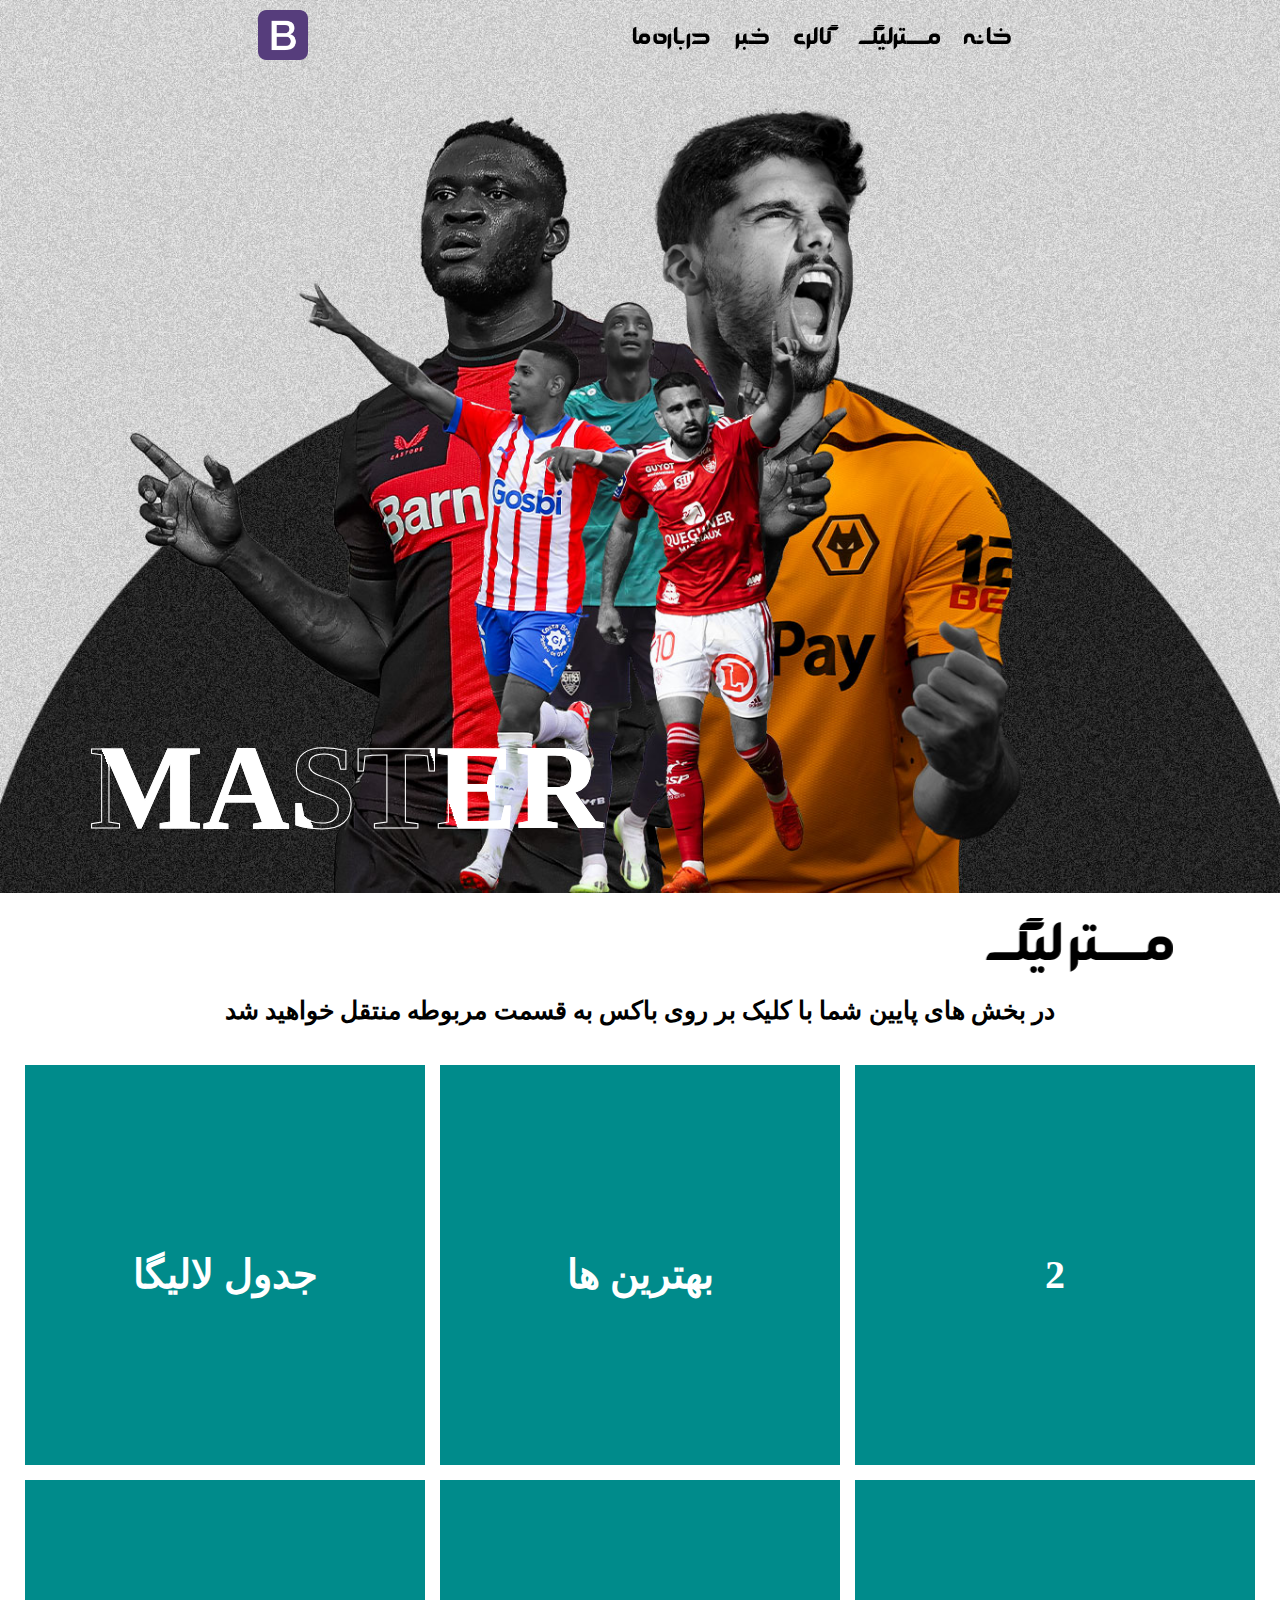
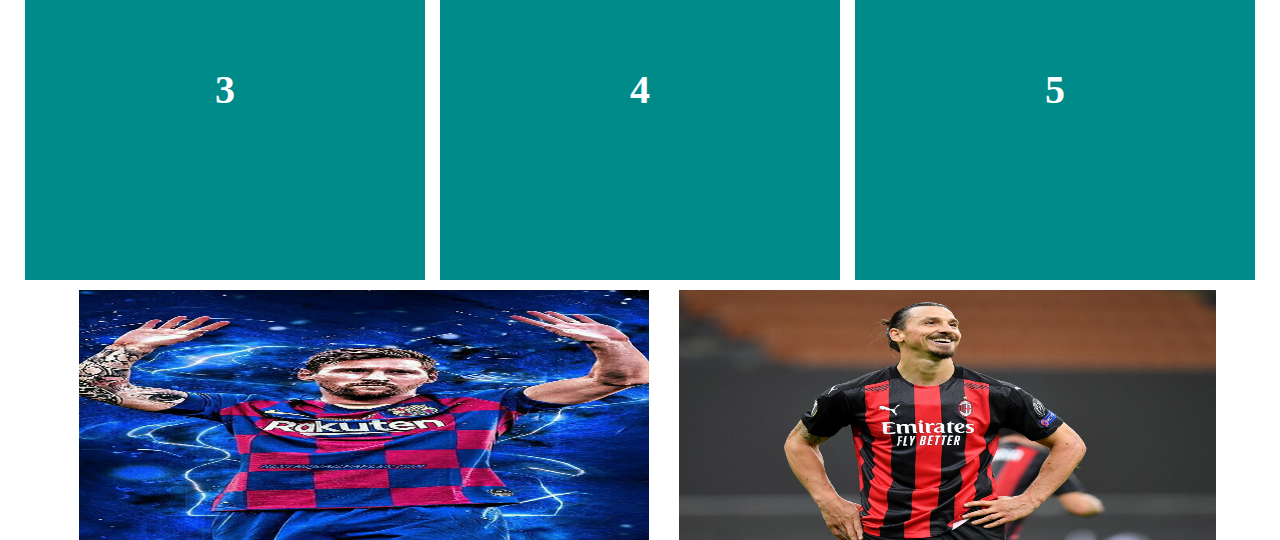
<file: master.html>
<!DOCTYPE html>
<html lang="en">

<head>
    <meta charset="UTF-8">
    <meta name="viewport" content="width=device-width, initial-scale=1.0">
    <title>Bots</title>
    <link rel="stylesheet" href="./font.css">
    <link rel="stylesheet" href="./style.css">
    <link rel="icon" href="./img/favicon.png">
    <link rel="stylesheet" href="https://unpkg.com/boxicons@latest/css/boxicons.min.css">
</head>
<style>
    .banner {
        width: 100%;
        position: relative;
    }

    .banner img {
        width: 100%;
    }

    .banner h1 {
        position: absolute;
        left: 7%;
        bottom: 40px;
        color: transparent;
        -webkit-text-stroke: 1px #fff;
        font-size: 120px;
        background-image: url(./img/back.png);
        background-position: 0 0;
        -webkit-background-clip: text;
        animation: back 20s linear infinite;
        z-index: 40;
    }

    @keyframes back {
        100% {
            background-position: 2000px 0;
        }
    }

    .master {
        display: flex;
        flex-wrap: wrap;
        gap: 15px;
        justify-content: center;
        padding: 10px;
    }

    .boxes {
        width: 400px;
        height: 400px;
        padding: 10px;
        line-height: 399px;
        color: #fff;
        font-size: 40px;
        font-weight: bold;
        cursor: pointer;
        text-align: center;
        background-color: darkcyan;
    }

    .caption {
        text-align: center;
        margin-bottom: 30px;
    }

    marquee {
        font-size: 60px;
        font-weight: bold;
        font-family: Asiatech;
    }

    .caption h4 {
        font-size: 25px;
    }

    .fullbox {
        position: fixed;
        width: 100%;
        height: 100vh;
        top: 0;
        left: 100%;
        text-align: center;
        background: rgba(0, 0, 0, .4);
        transition: all .6s ease;
        z-index: 1500;
    }

    .closes {
        position: absolute;
        top: 15px;
        right: 15px;
        color: red;
        font-size: 50px;
        cursor: pointer;
    }

    iframe {
        width: 95%;
        height: 100vh;
    }

    @media (max-width:800px) {
        .banner h1 {
            font-size: 100px;
        }
    }

    @media (max-width:600px) {
        .banner h1 {
            font-size: 70px;

        }
    }
    .slides{
        height: 250px;
        position: relative;
        margin: auto;
        width: 90%;
        display: grid;
        place-items: center;
        overflow: hidden;
    } 
    .track{
        display: flex;
        width: calc(250px * 16);
        animation: scroll 40s linear infinite;
        
    }
    @keyframes scroll{
        0%{
            transform: translateX(0);
        }
        100%{
            transform: translateX(calc(-250px * 8));
        }
    }
    .track:hover{
        animation-play-state: paused;
    }
    .slidem{
        height: 200px;
        width:600px;
        display: flex;
        align-items: center;
        padding: 15px;
        perspective: 100px;
 
    }
    .slidem img{
        width: 600px;
        height: 250px;
        transition: all 1s ease;
    }
    .slidem img:hover{
        transform: translateZ(20px);
    }
</style>

<body>
    <div class="header">
        <div class="logo">
            <img src="./img/apple-touch-icon.png" alt="Logo" />
        </div>
        <div class="navbar">
            <a href="./index.html">خانه</a>
            <a href="./master.html">مسترلیگ</a>
            <a href="#">گالری</a>
            <a href="#">خبر</a>
            <a href="#">درباره ما</a>
        </div>
        <div id="menu"><i class='bx bx-menu'></i></div>
    </div>

    <div class="banner">
        <img src="./img/events-1.jpg" alt="">
        <h1>MASTER</h1>
    </div>
    <div class="caption">
        <marquee behavior="alternate" direction="rtl">مستر لیگ</marquee>
        <h4>در بخش های پایین شما با کلیک بر روی باکس به قسمت مربوطه منتقل خواهید شد</h4>
    </div>
    <div class="master">
        <div class="boxes" onclick="fullscreen('league.html')">جدول لالیگا</div>
        <div class="boxes" onclick="fullscreen('betters.html')">بهترین ها</div>
        <div class="boxes" onclick="fullscreen('')">2</div>
        <div class="boxes" onclick="fullscreen('')">3</div>
        <div class="boxes" onclick="fullscreen('')">4</div>
        <div class="boxes" onclick="fullscreen('')">5</div>
    </div>
    <div class="fullbox">
        <iframe src="" frameborder="0"></iframe>
        <div class="closes">&times;</div>
    </div>


    <!-- carousel -->
    <div class="slides">
        <div class="track">
            <div class="slidem"><img src="./img/members/dd1ae68e568b2ad697d0235f80bf6224.jpg" alt=""></div>
            <div class="slidem"><img src="./img/members/featured-members-1.jpeg" alt=""></div>
            <div class="slidem"><img src="./img/members/featured-members-2.jpeg" alt=""></div>
            <div class="slidem"><img src="./img/members/featured-members-3.jpeg" alt=""></div>
            <div class="slidem"><img src="./img/members/featured-members-4.jpg" alt=""></div>
            <div class="slidem"><img src="./img/members/member-1.jpg" alt=""></div>
            <div class="slidem"><img src="./img/members/member-2.jpg" alt=""></div>
            <div class="slidem"><img src="./img/members/member-3.jpg" alt=""></div>
        </div>
    </div>
    <script src="./app.js"></script>
    <script>
        let fullbox = document.querySelector(".fullbox");
        let closes = document.querySelector(".closes");
        let iframe = document.querySelector("iframe");
        function fullscreen(url) {
            fullbox.style.left = 0;
            iframe.src = url;
        }
        closes.onclick = () => {
            fullbox.style.left = "100%";
        }
    </script>
</body>

</html>
</file>
<file: table.css>
.ff {
    display: flex;
    flex-direction: column;
    text-align: center;
    width: 100%;
    justify-content: center;
    color: #fff;
}
.ff h1{
    color: #fff;
}

.mm {
    display: flex;
    flex-direction: column;
}

.mm a {
    text-decoration: none;
    color: green;
    transition: all 0.6s ease;
}

.mm a:hover {
    background-color: #000000;
    border-radius: 5px;
    color: #fff;
}

table {
    direction: rtl;
    width: 100%;
}

body,
div,
table,
thead,
tbody,
tfoot,
tr,
th,
td,
p {
    font-family: "Asiatech";
    font-size: 1.2rem
}

a.comment-indicator:hover+comment {
    background: #ffd;
    position: absolute;
    display: block;
    border: 1px solid black;
    padding: 0.5em;
}

a.comment-indicator {
    background: red;
    display: inline-block;
    border: 1px solid black;
    width: 0.5em;
    height: 0.5em;
}

comment {
    display: none;
}
@media (max-width:500px){
    table{
        width: 100%;
    }
    body,
div,
table,
thead,
tbody,
tfoot,
tr,
th,
td,
p{
    font-size: .9rem;
}
}
</file>
<file: font.css>
@font-face {
    font-family: "IRANSansWeb";
    src: url("./font/IRANSansWeb.ttf") format("truetype");
    font-weight: normal;
    font-style: normal;
}
@font-face {
    font-family: "KalamehWeb_Bold";
    src: url("./font/KalamehWeb_Bold.ttf") format("truetype");
    font-weight: normal;
    font-style: normal;
}
@font-face {
    font-family: "Chavosh";
    src: url("./font/Chavosh.ttf") format("truetype");
    font-weight: normal;
    font-style: normal;
}
@font-face {
    font-family: "Chakad";
    src: url("./font/Chakad.otf") format("truetype");
    font-weight: normal;
    font-style: normal;
}
@font-face {
    font-family: "Colak";
    src: url("./font/Colak.ttf") format("truetype");
    font-weight: normal;
    font-style: normal;
}
@font-face {
    font-family: "Asiatech";
    src: url("./font/Asiatech.ttf") format("truetype");
    font-weight: normal;
    font-style: normal;
}
@font-face {
    font-family: "Camelia";
    src: url("./font/Camelia.ttf") format("truetype");
    font-weight: normal;
    font-style: normal;
}
@font-face {
    font-family: "Oswald";
    src: url("./font/Oswald.ttf") format("truetype");
    font-weight: normal;
    font-style: normal;
}
</file>
<file: style.css>
*{
    margin: 0;
    padding: 0;
    box-sizing: border-box;
}
.header{
    width: 100%;
    position: fixed;
    display: flex;
    justify-content: space-around;
    align-items: center;
    z-index: 100;
    transition: all 0.6s ease;
    padding: 10px 8%;
}
.header.sticky{
    padding: 5px 5%;
    background-color: rgba(0,0,0,0.4);
}
.logo{
    width: 50px;
    transition: all 0.6s ease;
}
.logo img{
    width: 100%;
    cursor: pointer;
}
.logo:hover{
    scale: 1.1;
}
.navbar a{
    text-decoration: none;
    color: #000;
    padding: 10px;
    font-size: 1.7em;
    font-weight: bolder;
    font-family: Asiatech;
    transition: all 0.6s ease;
    border-radius: 8px;
}
.navbar a:hover{
    color: darkgreen;
    background-color: rgb(47, 219, 219);
}
#menu{
    font-size: 2em;
    cursor: pointer;
    display: none;
}

/* slider */
.slider{
    position: relative;
    width: 100%;
    background: #2c3e50; /* darckblue */
    }
    .myslide{
    height: 655px;
    display: none;
    overflow: hidden;
    }
    
    .prev, .next{
    position: absolute;
    top: 50%;
    transform: translate(0, -50%);
    font-size: 50px;
    padding: 15px;
    cursor: pointer;
    color: #fff;
    transition: 0.1s;
    user-select: none;
    }
    .prev:hover, .next:hover{
    color: #00a7ff; /* blue */
    }
    .next{
    right: 0;
    }
    .dotsbox{
    position: absolute;
    left: 50%;
    transform: translate(-50%);
    bottom: 20px;
    cursor: pointer;
    }
    .dot{
    display: inline-block;
    width: 20px;
    height: 20px;
    border: 3px solid #fff;
    border-radius: 50%;
    margin: 0 10px;
    cursor: pointer;
    }
    /* /2 */
    
    /* javascript */
    .active, .dot:hover{
    background-color: #00a7ff; /* blue */
    }
    /* /javascript */
    
    /* muslide add fade */
    .fade {
    -webkit-animation-name: fade;
    -webkit-animation-duration: 1.5s;
    animation-name: fade;
    animation-duration: 1.5s;
    }
    
    @-webkit-keyframes fade {
    from {opacity: 0.8}
    to {opacity: 1}
    }
    
    @keyframes fade {
    from {opacity: 0.8}
    to {opacity: 1}
    }
    /* /muslide add fade */
    
    /* 3 */
    .txt{
    position: absolute;
    color: #fff;
    letter-spacing: 2px;
    line-height: 35px;
    top: 40%;
    left: 15%;
    -webkit-animation-name: posi;
      -webkit-animation-duration: 2s;
      animation-name: posi;
      animation-duration: 2s;
    z-index: 1;
    }
    
    @-webkit-keyframes posi {
    from {left: 25%;}
    to {left: 15%;}
    }
    
    
    @keyframes posi {
    from {left: 25%;}
    to {left: 15%;}
    }
    
    .txt h1{
    color: #00a7ff; /* blue */
    font-size: 50px;
    margin-bottom: 20px;
    }
    .txt p{
    font-weight: bold;
    font-size: 20px;
    }
    /* /3 */
    
    /* 4 */
    .myslide img{
    transform: scale(1.5, 1.5);
    -webkit-animation-name: zoomin;
      -webkit-animation-duration: 40s;
      animation-name: zoomin;
      animation-duration: 40s;
    }
    @-webkit-keyframes zoomin {
    from {transform: scale(1, 1);}
    to {transform: scale(1.5, 1.5);}
    }
    
    
    @keyframes zoomin {
    from {transform: scale(1, 1);}
    to {transform: scale(1.5, 1.5);}
    }

.container{
    width: 100%;
    text-align: center;
}
.box{
    display: flex;
    justify-content: space-around;
    flex-wrap: wrap;
}
.box img{
    width: 500px;
}
.text li{
    list-style: none;
}
.text a{
    text-decoration: none;
    font-size: 1em;
    font-weight: bold;
    line-height: 40px;
    transition: all 0.6s ease;
}
.text a:hover{
    color: #2c3e50;
}

.container1{
    position: relative;
    min-height: 100vh;
    background-color: #ddd;
}
.container1 h1{
    font-size: 40px;
    font-family: Asiatech;
    font-weight: normal;
    padding: 15px;
    color: #333;
    text-align: center;
    text-transform: capitalize;
}
.image-container{
    display: flex;
    flex-wrap: wrap;
    gap: 15px;
    justify-content: center;
    padding: 10px;
}
.image-container .images{
    height: 250px;
width: 350px;
border: 10px solid #fff;
box-shadow: 0 5px 15px rgba(0,0,0,.1);
overflow:hidden;
cursor: pointer;
}
.image-container .images img{
    height: 100%;
width: 100%;
object-fit: cover;
transition: .2s linear;
}
.image-container .images:hover img{
   transform: scale(1.1);
}

.container1 .popup-image{
    position: fixed;
top:0; left:0;
background: rgba(0,0,0, .9);
height: 100%;
width: 100%;
z-index: 100;
display: none;
}
.container1 .popup-image span{
    position: absolute;
top:0; right: 10px;
font-size: 60px;
font-weight: bolder;
color: #fff;
cursor : pointer;
z-index: inherit;
}
.container1 .popup-image img{
    position: absolute;
top:50%; left: 50%;
transform: translate(-50%, -50%);
border: 5px solid #fff;
border-radius: 5px;
width: 750px;
object-fit: cover;
animation: dd 1s ;
}
@keyframes dd{
   from{
        opacity: 0;
    }
    to{
        opacity: 1;
    }
}



@media (max-width: 768px){
    #menu{
        display: block;
    }
    .navbar{
        position: absolute;
        top: 100%;
        display: flex;
        flex-direction: column;
        background-color: rgba(0,0,0,0.3);
        width: 100%;
        text-align: center;
        left: 100%;
        transition: all 0.6s ease;
    }
    .container1 .popup-image img{
        width: 95%;
    }
}
@media (max-width: 600px){
    .box img{
        width: 100%;
    }
}
</file>
